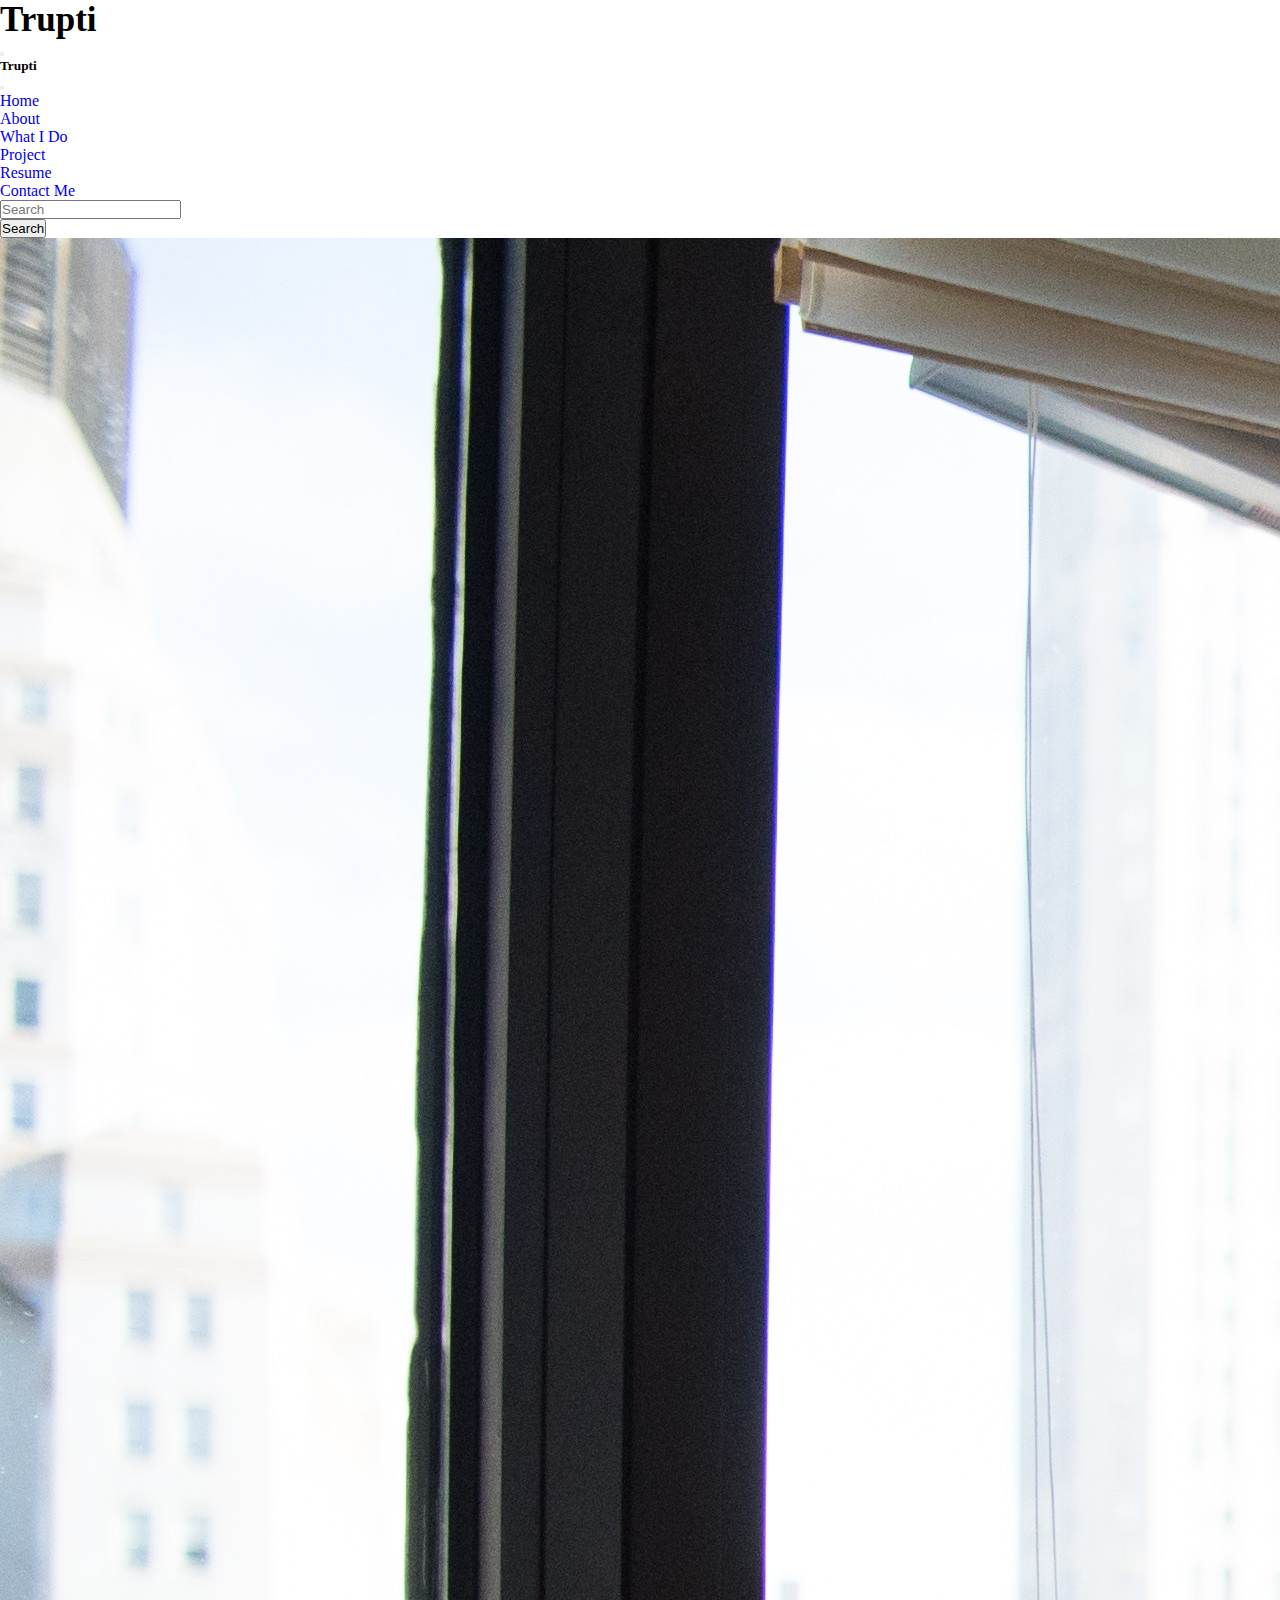
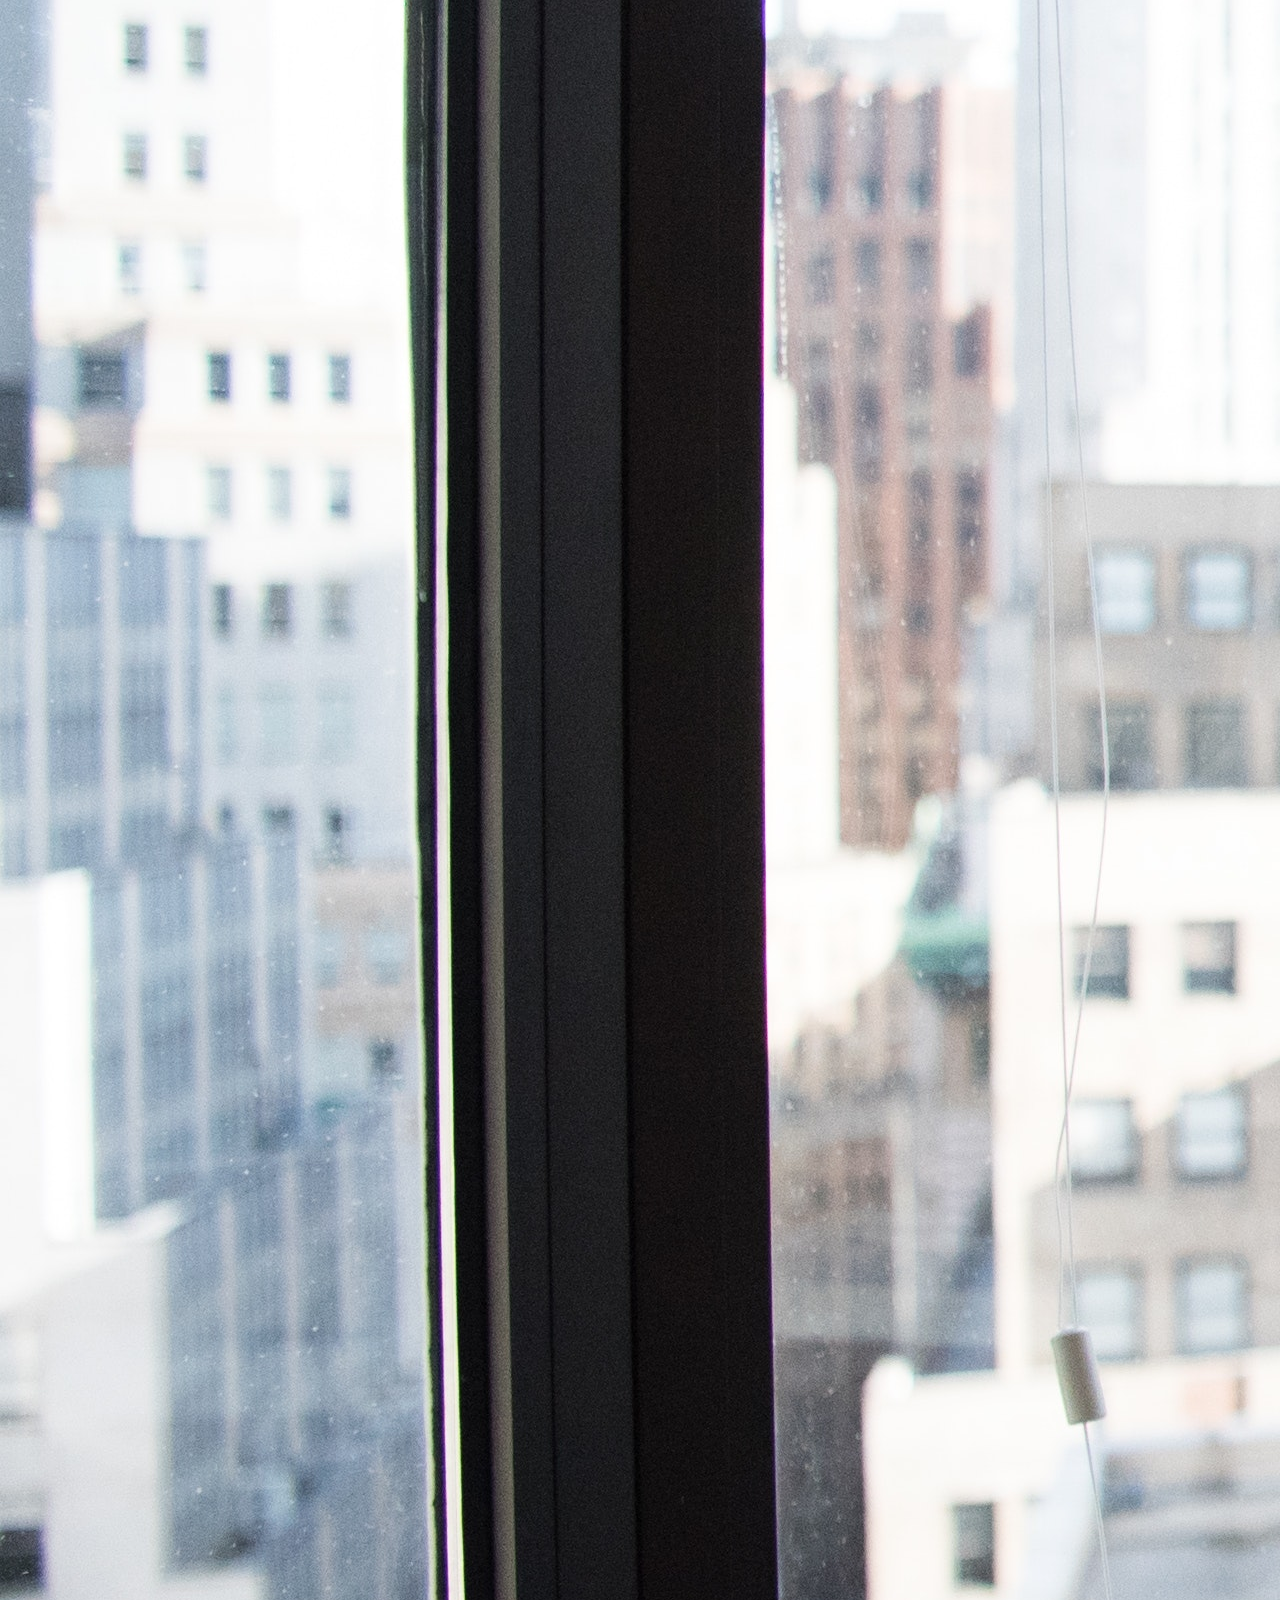
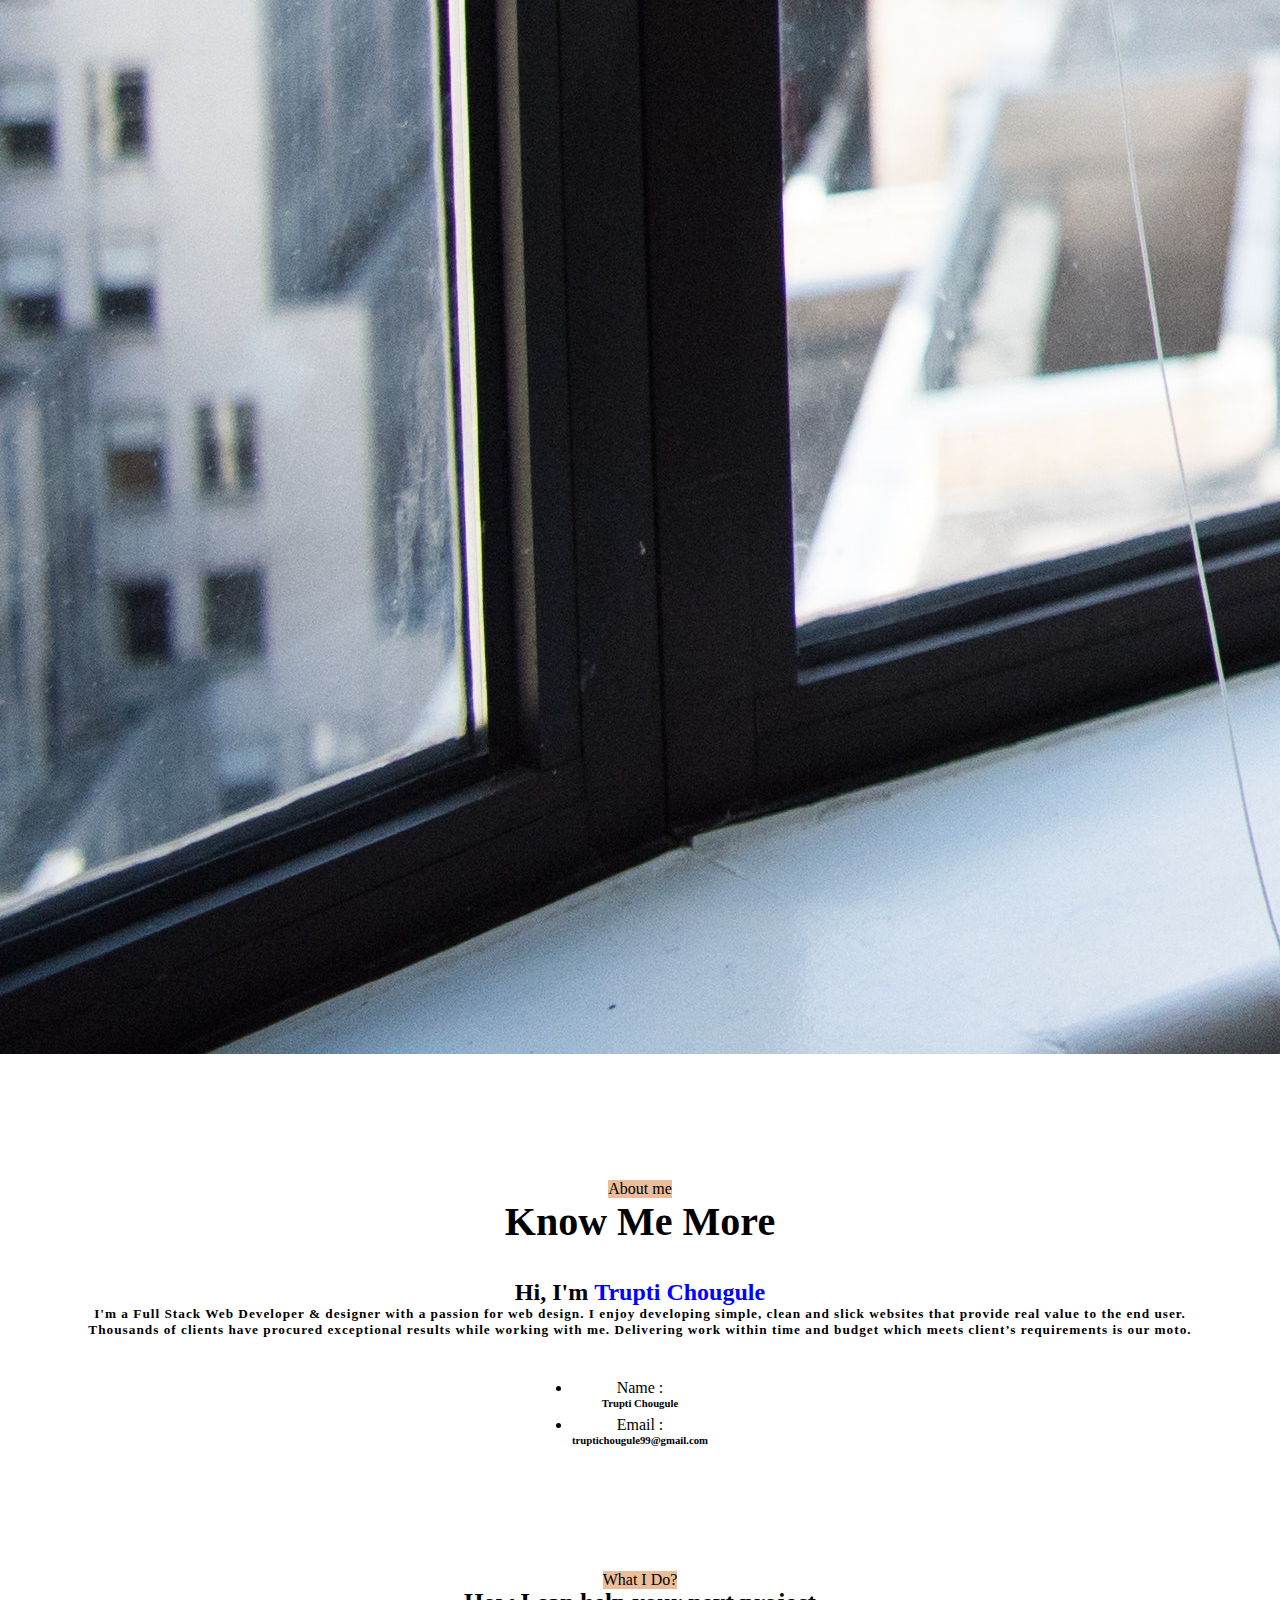
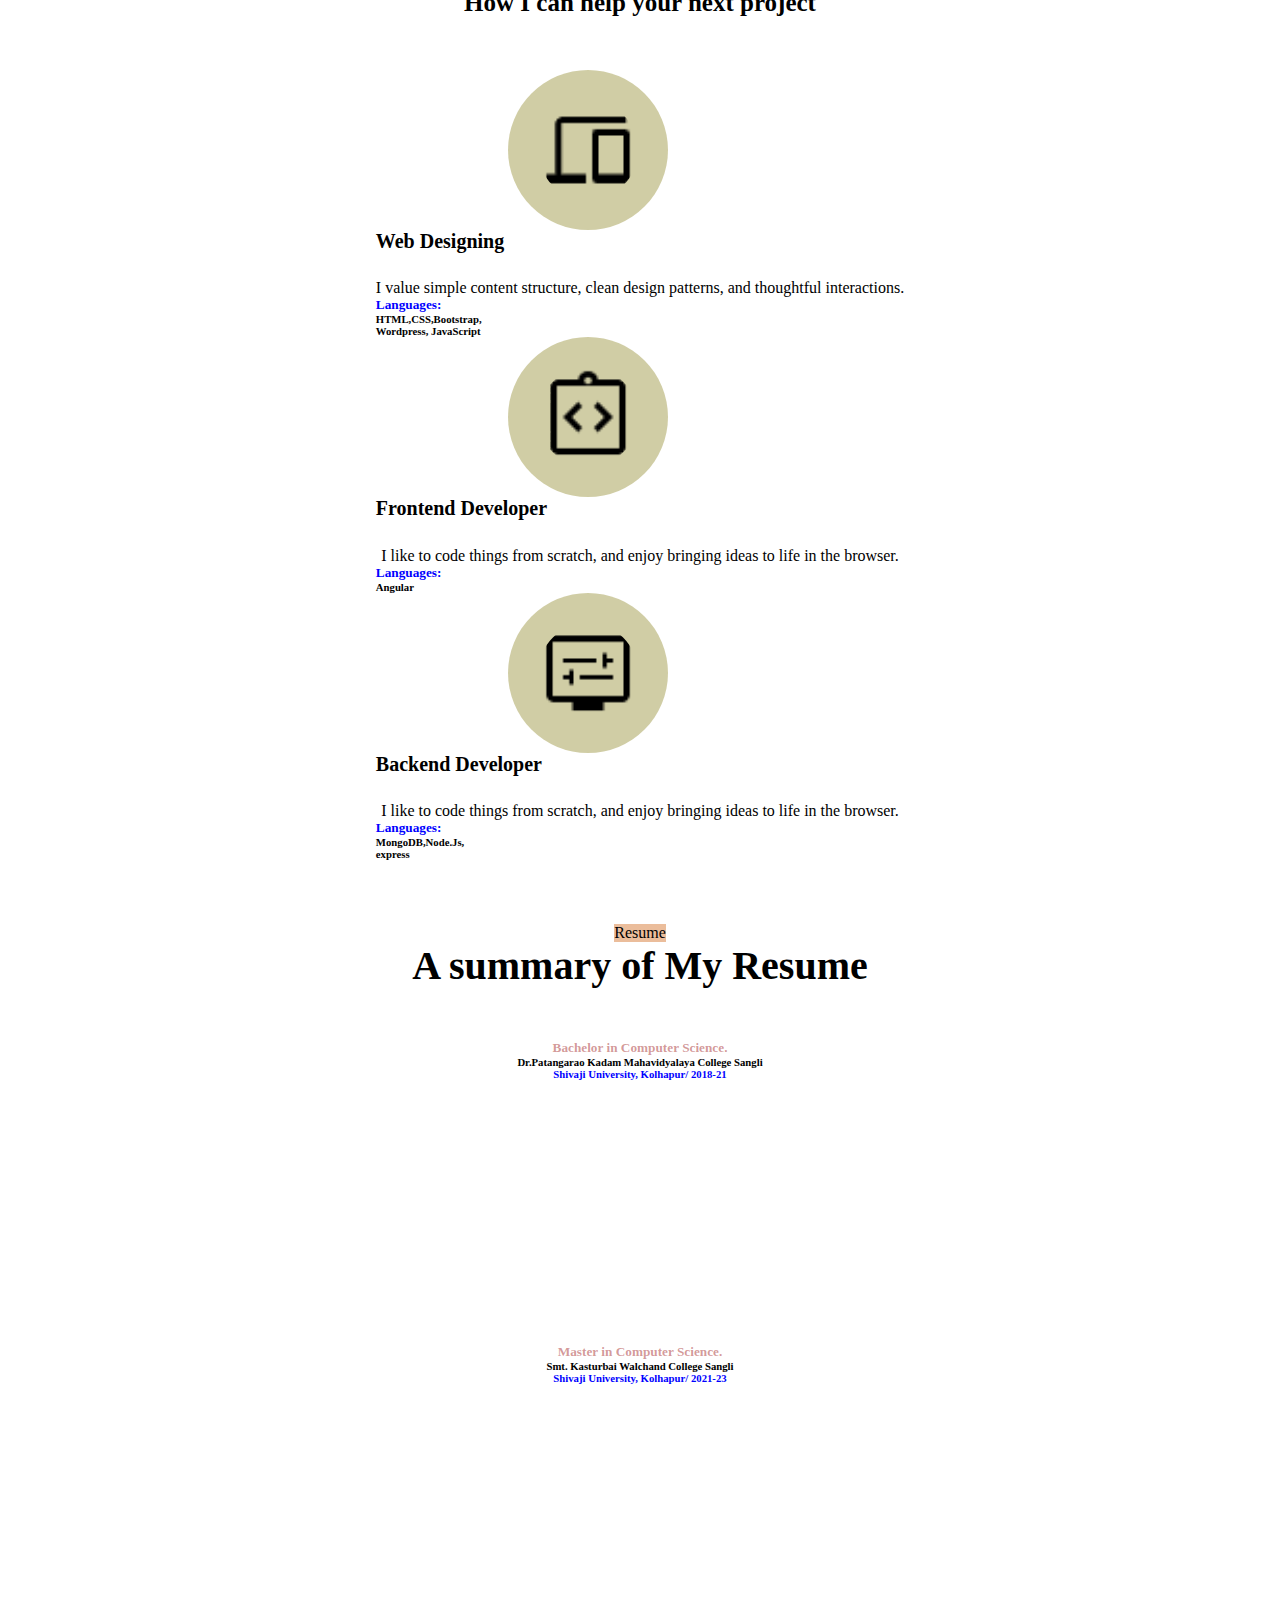
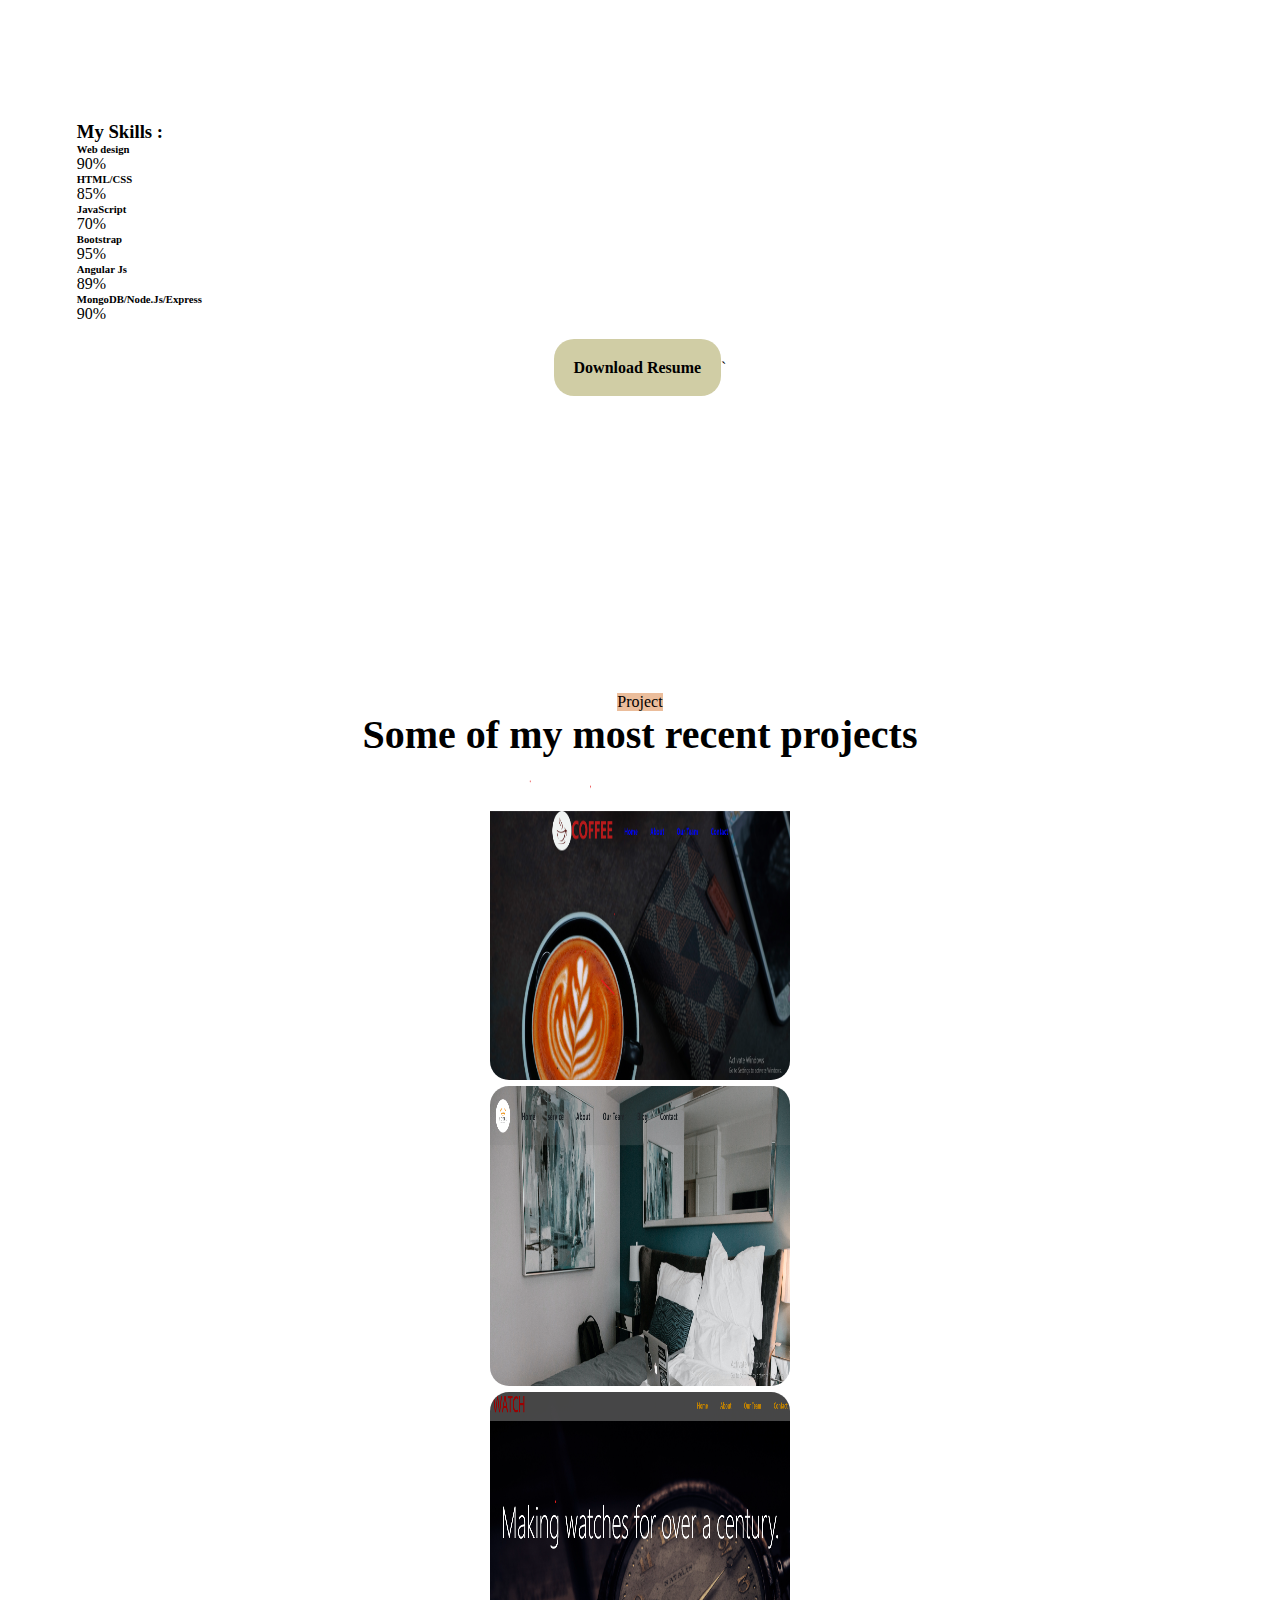
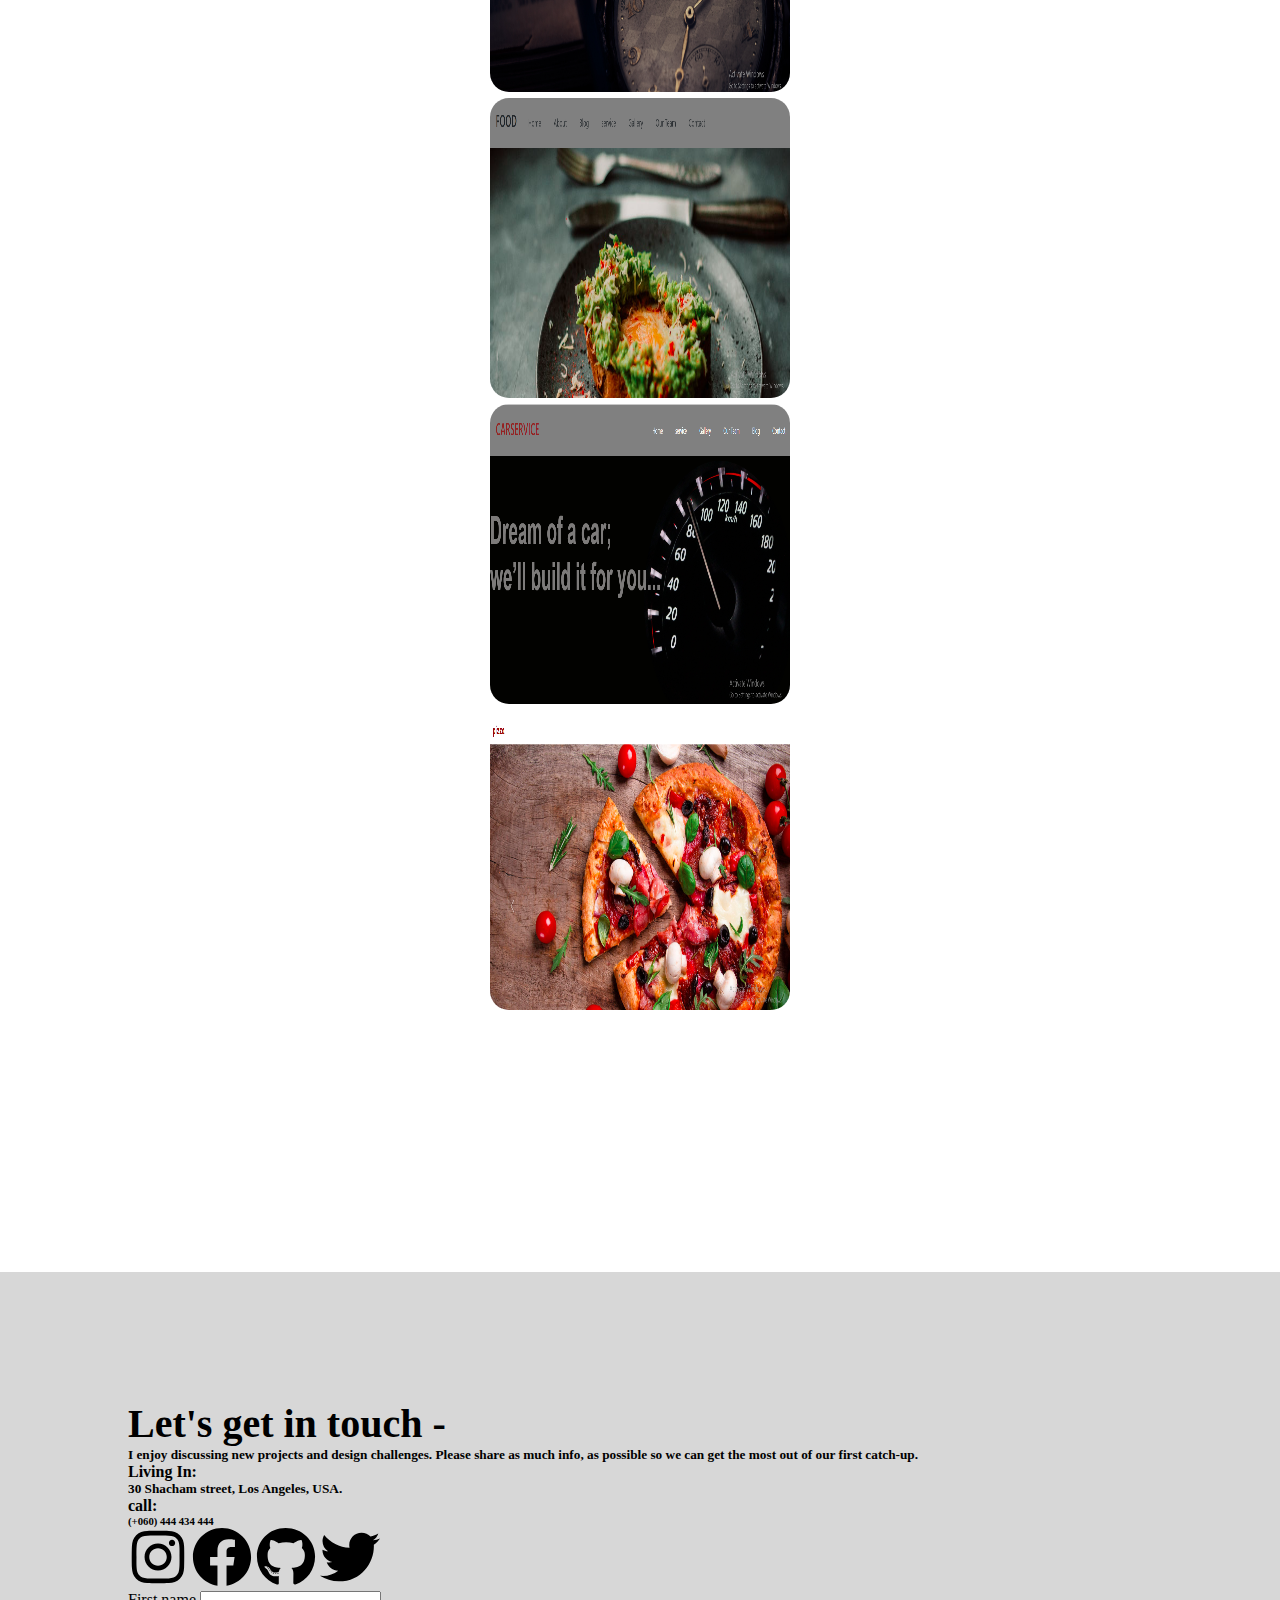
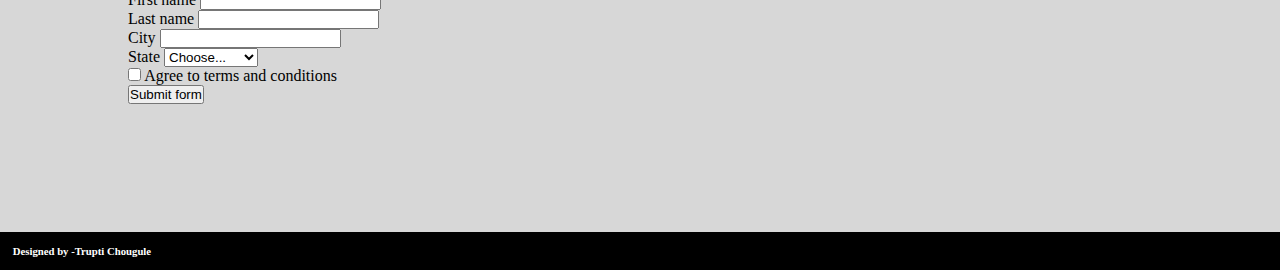
<file: index.html>
<!DOCTYPE html>
<html lang="en">

<head>
    <meta charset="UTF-8">
    <meta http-equiv="X-UA-Compatible" content="IE=edge">
    <meta name="viewport" content="width=device-width, initial-scale=1.0">
    <link href="https://cdn.jsdelivr.net/npm/bootstrap@5.3.0-alpha3/dist/css/bootstrap.min.css" rel="stylesheet"
        integrity="sha384-KK94CHFLLe+nY2dmCWGMq91rCGa5gtU4mk92HdvYe+M/SXH301p5ILy+dN9+nJOZ" crossorigin="anonymous">
    <title>portfolio</title>
    <link rel="stylesheet" href="./style.css">
    <link href="https://fonts.googleapis.com/icon?family=Material+Icons" rel="stylesheet">
</head>

<body>

    <!-- navbar -->
    <div class="sticky-top">
        <nav class="navbar bg-body-tertiary fixed-top">
            <div class="container-fluid">
                <h4 class="navbar-brand" href="#">Trupti</h4>
                <button class="navbar-toggler" type="button" data-bs-toggle="offcanvas"
                    data-bs-target="#offcanvasNavbar" aria-controls="offcanvasNavbar" aria-label="Toggle navigation">
                    <span class="navbar-toggler-icon"></span>
                </button>
                <div class="offcanvas offcanvas-end" tabindex="-1" id="offcanvasNavbar"
                    aria-labelledby="offcanvasNavbarLabel">
                    <div class="offcanvas-header">
                        <h5 class="offcanvas-title" id="offcanvasNavbarLabel">Trupti</h5>
                        <button type="button" class="btn-close" data-bs-dismiss="offcanvas" aria-label="Close"></button>
                    </div>
                    <div class="offcanvas-body">
                        <ul class="navbar-nav justify-content-end flex-grow-1 pe-3">
                            <li class="nav-item">
                                <a class="nav-link active" aria-current="page" href="#">Home</a>
                            </li>

                            <li class="nav-item">
                                <a class="nav-link active" aria-current="page" href="#about">About</a>
                            </li>

                            <li class="nav-item">
                                <a class="nav-link active" aria-current="page" href="#What I Do">What I Do</a>
                            </li>

                            <li class="nav-item">
                                <a class="nav-link active" aria-current="page" href="#project">Project</a>
                            </li>

                            <li class="nav-item">
                                <a class="nav-link active" aria-current="page" href="#resume">Resume</a>
                            </li>

                            <li class="nav-item">
                                <a class="nav-link active" aria-current="page" href="#contact">Contact Me</a>
                            </li>


                        </ul>
                        <form class="d-flex mt-3" role="search">
                            <input class="form-control me-2" type="search" placeholder="Search" aria-label="Search">
                            <button class="btn btn-outline-success" type="submit">Search</button>
                        </form>
                    </div>
                </div>
            </div>
        </nav>

    </div>
    <div class="good">
        <div class="text-bg-dark">
            <img src="./p1.jpg" class="card-img" alt="...">
        </div>
    </div>

    <!-- hero -->
    <!-- <div class="hero">
        <div class="col-md-12">
        </div>
    </div> -->

    <!-- <div class="head">
        <h1>HI, I'M Trupti,DEVELOPER</h1>
    </div> -->

    <!-- About -->
    <center>
        <div class="about" id="about">
            <div class="row">
                <p><mark> About me</mark></p>
                <h1>Know Me More</h1>
                <div class="col-md-8">

                    <div class="about-title">
                        <div class="card-body">
                            <h2 class="card-title">Hi, I'm <font color="blue"> <b>Trupti Chougule</b></font> <br></h2>
                            <h5>I'm a Full Stack Web Developer & designer with a passion for web design. I enjoy
                                developing
                                simple, clean and
                                slick websites that provide real value to the end user. Thousands of clients have
                                procured
                                exceptional results while working with me. Delivering work within time and budget which
                                meets
                                client’s requirements is our moto.</h5>

                        </div>
                    </div>
                </div>

                <!-- info -->
                <div class="col-md-4">
                    <div class="info">
                        <ul>

                            <li class="list-group-item">
                                <p>Name :</p>
                                <h6><b>Trupti Chougule</b></h6>
                            </li>

                            <li class="list-group-item">
                                <p>Email :</p>
                                <h6><b>truptichougule99@gmail.com</b></h6>
                            </li>

                        </ul>
                    </div>
                </div>
            </div>
        </div>
    </center>






    <!-- service -->

    <div class="service" id="What I Do">
        <div class="row">
            <p><mark>What I Do?</mark></p>
            <h1>How I can help your next project</h1>
            <div class="col-md-1"></div>
            <div class="col-md-3 shadow-sm p-3 mb-5 bg-body-tertiary rounded m-3">
                <img src="./i1.png" alt="">
                <h4>Web Designing</h4>
                <p>I value simple content structure, clean design patterns, and thoughtful interactions.</p>
                <h5>
                    <font color="blue">Languages:</font>
                </h5>
                <h6> HTML,CSS,Bootstrap,<br> Wordpress, JavaScript</h6>
            </div>

            <div class="col-md-3 shadow-sm p-3 mb-5 bg-body-tertiary rounded m-3">
                <img src="./i3.png" alt="">
                <h4>Frontend Developer</h4>
                <p>I like to code things from scratch, and enjoy bringing ideas to life in the browser.</p>
                <h5>
                    <font color="blue">Languages:</font>
                </h5>
                <h6>Angular</h6>
            </div>

            <div class="col-md-3 shadow-sm p-3 mb-5 bg-body-tertiary rounded m-3">
                <img src="./i2.png" alt="">
                <h4>Backend Developer</h4>
                <p>I like to code things from scratch, and enjoy bringing ideas to life in the browser.</p>
                <h5>
                    <font color="blue">Languages:</font>
                </h5>
                <h6>MongoDB,Node.Js,<br> express</h6>
            </div>
            <div class="col-md-1"></div>
        </div>
    </div>


    <!-- resume -->
    <center>
        <div class="resume" id="resume">
            <div class="row">
                <p><mark>Resume</mark></p>
                <h1>A summary of My Resume</h1>
                <div class="col-md-2"></div>
                <div class="col-md-4">
                    <div class="card  m-3" style="max-width: 30rem;">
                        <h5 class="card-header"><b>Bachelor in Computer Science.</b></h5>
                        <div class="card-body">
                            <h6 class="card-title">Dr.Patangarao Kadam Mahavidyalaya College Sangli</h6>
                            <h6 class="card-text">
                                <font color="blue">Shivaji University, Kolhapur/ 2018-21</font>
                            </h6>
                        </div>
                    </div>
                </div>

                <div class="col-md-4">
                    <div class="card m-3" style="max-width: 30rem;">
                        <h5 class="card-header"><b>Master in Computer Science.</b></h5>
                        <div class="card-body">
                            <h6 class="card-title">Smt. Kasturbai Walchand College Sangli<h6>
                                    <h6 class="card-text">
                                        <font color="blue">Shivaji University, Kolhapur/ 2021-23</font>
                                    </h6>
                        </div>
                    </div>
                </div>
                <div class="col-md-2"></div>

            </div>
        </div>
    </center>



    <!-- skills -->

    <div class="skills">
        <div class="row">
            <h3>My Skills :</h3>
            <div class="col-md-3 m-3">
                <h6>Web design</h6>
                <div class="progress" role="progressbar" aria-label="Warning example" aria-valuenow="75"
                    aria-valuemin="0" aria-valuemax="100">
                    <div class="progress-bar text-bg-info" style="width: 90%">90%</div>
                </div>
            </div>

            <div class="col-md-3 m-3">
                <h6>HTML/CSS</h6>
                <div class="progress" role="progressbar" aria-label="Warning example" aria-valuenow="75"
                    aria-valuemin="0" aria-valuemax="100">
                    <div class="progress-bar text-bg-info" style="width: 85%">85%</div>
                </div>
            </div>

            <div class="col-md-3 m-3">
                <h6>JavaScript</h6>
                <div class="progress" role="progressbar" aria-label="Warning example" aria-valuenow="75"
                    aria-valuemin="0" aria-valuemax="100">
                    <div class="progress-bar text-bg-info" style="width: 70%">70%</div>
                </div>
            </div>
            <div class="col-md-3 m-3">
                <h6>Bootstrap</h6>
                <div class="progress" role="progressbar" aria-label="Warning example" aria-valuenow="75"
                    aria-valuemin="0" aria-valuemax="100">
                    <div class="progress-bar text-bg-info" style="width: 95%">95%</div>
                </div>
            </div>

            <div class="col-md-3 m-3">
                <h6>Angular Js</h6>
                <div class="progress" role="progressbar" aria-label="Warning example" aria-valuenow="75"
                    aria-valuemin="0" aria-valuemax="100">
                    <div class="progress-bar text-bg-info" style="width: 89%">89%</div>
                </div>
            </div>

            <div class="col-md-3 m-3">
                <h6>MongoDB/Node.Js/Express</h6>
                <div class="progress" role="progressbar" aria-label="Warning example" aria-valuenow="75"
                    aria-valuemin="0" aria-valuemax="100">
                    <div class="progress-bar text-bg-info" style="width: 90%">90%</div>
                </div>
            </div>

            <div class="btn">
                <div className="header__buttons">
                    <a href="./Resume.pdf" className="btn btn-outline" download>Download Resume
                    </a>
                </div>
                `
            </div>

        </div>
    </div>




    <!-- project -->
    <center>
        <div class="project" id="project">
            <div class="row">
                <p><mark> Project</mark></p>
                <h1>Some of my most recent projects</h1>

                <div class="col-md-4">
                    <a href="./project.html" class="card">
                        <img src="./k1.png" class="img-fluid" alt="...">
                        <div class="overlay">
                            <div class="text">Coffee-Shop</div>
                        </div>
                    </a>
                </div>

                <div class="col-md-4">
                    <a href="./project1.html" class="card">
                        <img src="./k2.png" class="img-fluid" alt="...">
                        <div class="overlay">
                            <div class="text">Hotel-Booking</div>
                        </div>
                    </a>
                </div>

                <div class="col-md-4">
                    <a href="./project2.html" class="card">
                        <img src="./k3.png" class="img-fluid" alt="...">
                        <div class="overlay">
                            <div class="text">Watch-shop</div>
                        </div>
                    </a>
                </div>


                <div class="col-md-4 my-3">
                    <a href="./project3.html" class="card">
                        <img src="./k4.png" class="img-fluid" alt="...">
                        <div class="overlay">
                            <div class="text">Restaurant</div>
                        </div>
                    </a>
                </div>

                <div class="col-md-4 my-3">
                    <a href="./project4.html" class="card">
                        <img src="./k5.png" class="img-fluid" alt="...">
                        <div class="overlay">
                            <div class="text">Car-service</div>
                        </div>
                    </a>
                </div>

                <div class="col-md-4 my-3">
                    <a href="./project5.html" class="card">
                        <img src="./k6.png" class="img-fluid" alt="...">
                        <div class="overlay">
                            <div class="text">Pizaa-Shop</div>
                        </div>
                    </a>
                </div>

            </div>
        </div>
    </center>




    <!-- contact me -->
    <div class="contact" id="contact">
        <div class="row">
            <div class="col-md-6">
                <h1>Let's get in touch -</h1>
                <h5>I enjoy discussing new projects and design challenges. Please share as much info, as possible so we
                    can get the most out of our first catch-up.</h5>
                <h4>Living In:</h4>
                <h5>30 Shacham street, Los Angeles, USA.</h5>
                <h4>call:</h4>
                <h6>(+060) 444 434 444</h6>
                <div class="icon">
                    <div class="row">
                        <!-- instagram -->

                        <svg xmlns="http://www.w3.org/2000/svg"
                            viewBox="0 0 448 512"><!--! Font Awesome Pro 6.4.0 by @fontawesome - https://fontawesome.com License - https://fontawesome.com/license (Commercial License) Copyright 2023 Fonticons, Inc. -->
                            <path
                                d="M224.1 141c-63.6 0-114.9 51.3-114.9 114.9s51.3 114.9 114.9 114.9S339 319.5 339 255.9 287.7 141 224.1 141zm0 189.6c-41.1 0-74.7-33.5-74.7-74.7s33.5-74.7 74.7-74.7 74.7 33.5 74.7 74.7-33.6 74.7-74.7 74.7zm146.4-194.3c0 14.9-12 26.8-26.8 26.8-14.9 0-26.8-12-26.8-26.8s12-26.8 26.8-26.8 26.8 12 26.8 26.8zm76.1 27.2c-1.7-35.9-9.9-67.7-36.2-93.9-26.2-26.2-58-34.4-93.9-36.2-37-2.1-147.9-2.1-184.9 0-35.8 1.7-67.6 9.9-93.9 36.1s-34.4 58-36.2 93.9c-2.1 37-2.1 147.9 0 184.9 1.7 35.9 9.9 67.7 36.2 93.9s58 34.4 93.9 36.2c37 2.1 147.9 2.1 184.9 0 35.9-1.7 67.7-9.9 93.9-36.2 26.2-26.2 34.4-58 36.2-93.9 2.1-37 2.1-147.8 0-184.8zM398.8 388c-7.8 19.6-22.9 34.7-42.6 42.6-29.5 11.7-99.5 9-132.1 9s-102.7 2.6-132.1-9c-19.6-7.8-34.7-22.9-42.6-42.6-11.7-29.5-9-99.5-9-132.1s-2.6-102.7 9-132.1c7.8-19.6 22.9-34.7 42.6-42.6 29.5-11.7 99.5-9 132.1-9s102.7-2.6 132.1 9c19.6 7.8 34.7 22.9 42.6 42.6 11.7 29.5 9 99.5 9 132.1s2.7 102.7-9 132.1z" />
                        </svg>
                        <!-- facebook -->

                        <svg xmlns="http://www.w3.org/2000/svg"
                            viewBox="0 0 512 512"><!--! Font Awesome Pro 6.4.0 by @fontawesome - https://fontawesome.com License - https://fontawesome.com/license (Commercial License) Copyright 2023 Fonticons, Inc. -->
                            <path
                                d="M504 256C504 119 393 8 256 8S8 119 8 256c0 123.78 90.69 226.38 209.25 245V327.69h-63V256h63v-54.64c0-62.15 37-96.48 93.67-96.48 27.14 0 55.52 4.84 55.52 4.84v61h-31.28c-30.8 0-40.41 19.12-40.41 38.73V256h68.78l-11 71.69h-57.78V501C413.31 482.38 504 379.78 504 256z" />
                        </svg>

                        <!-- github -->

                        <svg xmlns="http://www.w3.org/2000/svg"
                            viewBox="0 0 496 512"><!--! Font Awesome Pro 6.4.0 by @fontawesome - https://fontawesome.com License - https://fontawesome.com/license (Commercial License) Copyright 2023 Fonticons, Inc. -->
                            <path
                                d="M165.9 397.4c0 2-2.3 3.6-5.2 3.6-3.3.3-5.6-1.3-5.6-3.6 0-2 2.3-3.6 5.2-3.6 3-.3 5.6 1.3 5.6 3.6zm-31.1-4.5c-.7 2 1.3 4.3 4.3 4.9 2.6 1 5.6 0 6.2-2s-1.3-4.3-4.3-5.2c-2.6-.7-5.5.3-6.2 2.3zm44.2-1.7c-2.9.7-4.9 2.6-4.6 4.9.3 2 2.9 3.3 5.9 2.6 2.9-.7 4.9-2.6 4.6-4.6-.3-1.9-3-3.2-5.9-2.9zM244.8 8C106.1 8 0 113.3 0 252c0 110.9 69.8 205.8 169.5 239.2 12.8 2.3 17.3-5.6 17.3-12.1 0-6.2-.3-40.4-.3-61.4 0 0-70 15-84.7-29.8 0 0-11.4-29.1-27.8-36.6 0 0-22.9-15.7 1.6-15.4 0 0 24.9 2 38.6 25.8 21.9 38.6 58.6 27.5 72.9 20.9 2.3-16 8.8-27.1 16-33.7-55.9-6.2-112.3-14.3-112.3-110.5 0-27.5 7.6-41.3 23.6-58.9-2.6-6.5-11.1-33.3 2.6-67.9 20.9-6.5 69 27 69 27 20-5.6 41.5-8.5 62.8-8.5s42.8 2.9 62.8 8.5c0 0 48.1-33.6 69-27 13.7 34.7 5.2 61.4 2.6 67.9 16 17.7 25.8 31.5 25.8 58.9 0 96.5-58.9 104.2-114.8 110.5 9.2 7.9 17 22.9 17 46.4 0 33.7-.3 75.4-.3 83.6 0 6.5 4.6 14.4 17.3 12.1C428.2 457.8 496 362.9 496 252 496 113.3 383.5 8 244.8 8zM97.2 352.9c-1.3 1-1 3.3.7 5.2 1.6 1.6 3.9 2.3 5.2 1 1.3-1 1-3.3-.7-5.2-1.6-1.6-3.9-2.3-5.2-1zm-10.8-8.1c-.7 1.3.3 2.9 2.3 3.9 1.6 1 3.6.7 4.3-.7.7-1.3-.3-2.9-2.3-3.9-2-.6-3.6-.3-4.3.7zm32.4 35.6c-1.6 1.3-1 4.3 1.3 6.2 2.3 2.3 5.2 2.6 6.5 1 1.3-1.3.7-4.3-1.3-6.2-2.2-2.3-5.2-2.6-6.5-1zm-11.4-14.7c-1.6 1-1.6 3.6 0 5.9 1.6 2.3 4.3 3.3 5.6 2.3 1.6-1.3 1.6-3.9 0-6.2-1.4-2.3-4-3.3-5.6-2z" />
                        </svg>

                        <!-- twitter -->
                        <svg xmlns="http://www.w3.org/2000/svg"
                            viewBox="0 0 512 512"><!--! Font Awesome Pro 6.4.0 by @fontawesome - https://fontawesome.com License - https://fontawesome.com/license (Commercial License) Copyright 2023 Fonticons, Inc. -->
                            <path
                                d="M459.37 151.716c.325 4.548.325 9.097.325 13.645 0 138.72-105.583 298.558-298.558 298.558-59.452 0-114.68-17.219-161.137-47.106 8.447.974 16.568 1.299 25.34 1.299 49.055 0 94.213-16.568 130.274-44.832-46.132-.975-84.792-31.188-98.112-72.772 6.498.974 12.995 1.624 19.818 1.624 9.421 0 18.843-1.3 27.614-3.573-48.081-9.747-84.143-51.98-84.143-102.985v-1.299c13.969 7.797 30.214 12.67 47.431 13.319-28.264-18.843-46.781-51.005-46.781-87.391 0-19.492 5.197-37.36 14.294-52.954 51.655 63.675 129.3 105.258 216.365 109.807-1.624-7.797-2.599-15.918-2.599-24.04 0-57.828 46.782-104.934 104.934-104.934 30.213 0 57.502 12.67 76.67 33.137 23.715-4.548 46.456-13.32 66.599-25.34-7.798 24.366-24.366 44.833-46.132 57.827 21.117-2.273 41.584-8.122 60.426-16.243-14.292 20.791-32.161 39.308-52.628 54.253z" />
                        </svg>
                    </div>
                </div>
            </div>
            <div class="col-md-6">

                <div class="main">

                    <form class="row g-3">
                        <div class="col-md-4">
                            <label for="validationDefault01" class="form-label">First name</label>
                            <input type="text" class="form-control" id="validationDefault01" value="" required>
                        </div>
                        <div class="col-md-4">
                            <label for="validationDefault02" class="form-label">Last name</label>
                            <input type="text" class="form-control" id="validationDefault02" value="" required>
                        </div>

                        <div class="col-md-6">
                            <label for="validationDefault03" class="form-label">City</label>
                            <input type="text" class="form-control" id="validationDefault03" required>
                        </div>
                        <div class="col-md-3">
                            <label for="validationDefault04" class="form-label">State</label>
                            <select class="form-select" id="validationDefault04" required>
                                <option selected disabled value="">Choose...</option>
                                <option>Maharashra</option>
                                <option>Gujrat</option>
                                <option>Kerla</option>
                            </select>
                        </div>

                        <div class="col-12">
                            <div class="form-check">
                                <input class="form-check-input" type="checkbox" value="" id="invalidCheck2" required>
                                <label class="form-check-label" for="invalidCheck2">
                                    Agree to terms and conditions
                                </label>
                            </div>
                        </div>
                        <div class="col-12">
                            <button class="btn btn-primary" type="submit">Submit form</button>
                        </div>
                    </form>
                </div>
            </div>
        </div>
    </div>

    <!-- footer -->
    <div class="foot">
        <footer>
            <h6>Designed by -Trupti Chougule</h4>
                </font>
        </footer>
    </div>












    <script src="https://cdn.jsdelivr.net/npm/bootstrap@5.3.0-alpha3/dist/js/bootstrap.bundle.min.js"
        integrity="sha384-ENjdO4Dr2bkBIFxQpeoTz1HIcje39Wm4jDKdf19U8gI4ddQ3GYNS7NTKfAdVQSZe"
        crossorigin="anonymous"></script>
</body>

</html>
</file>
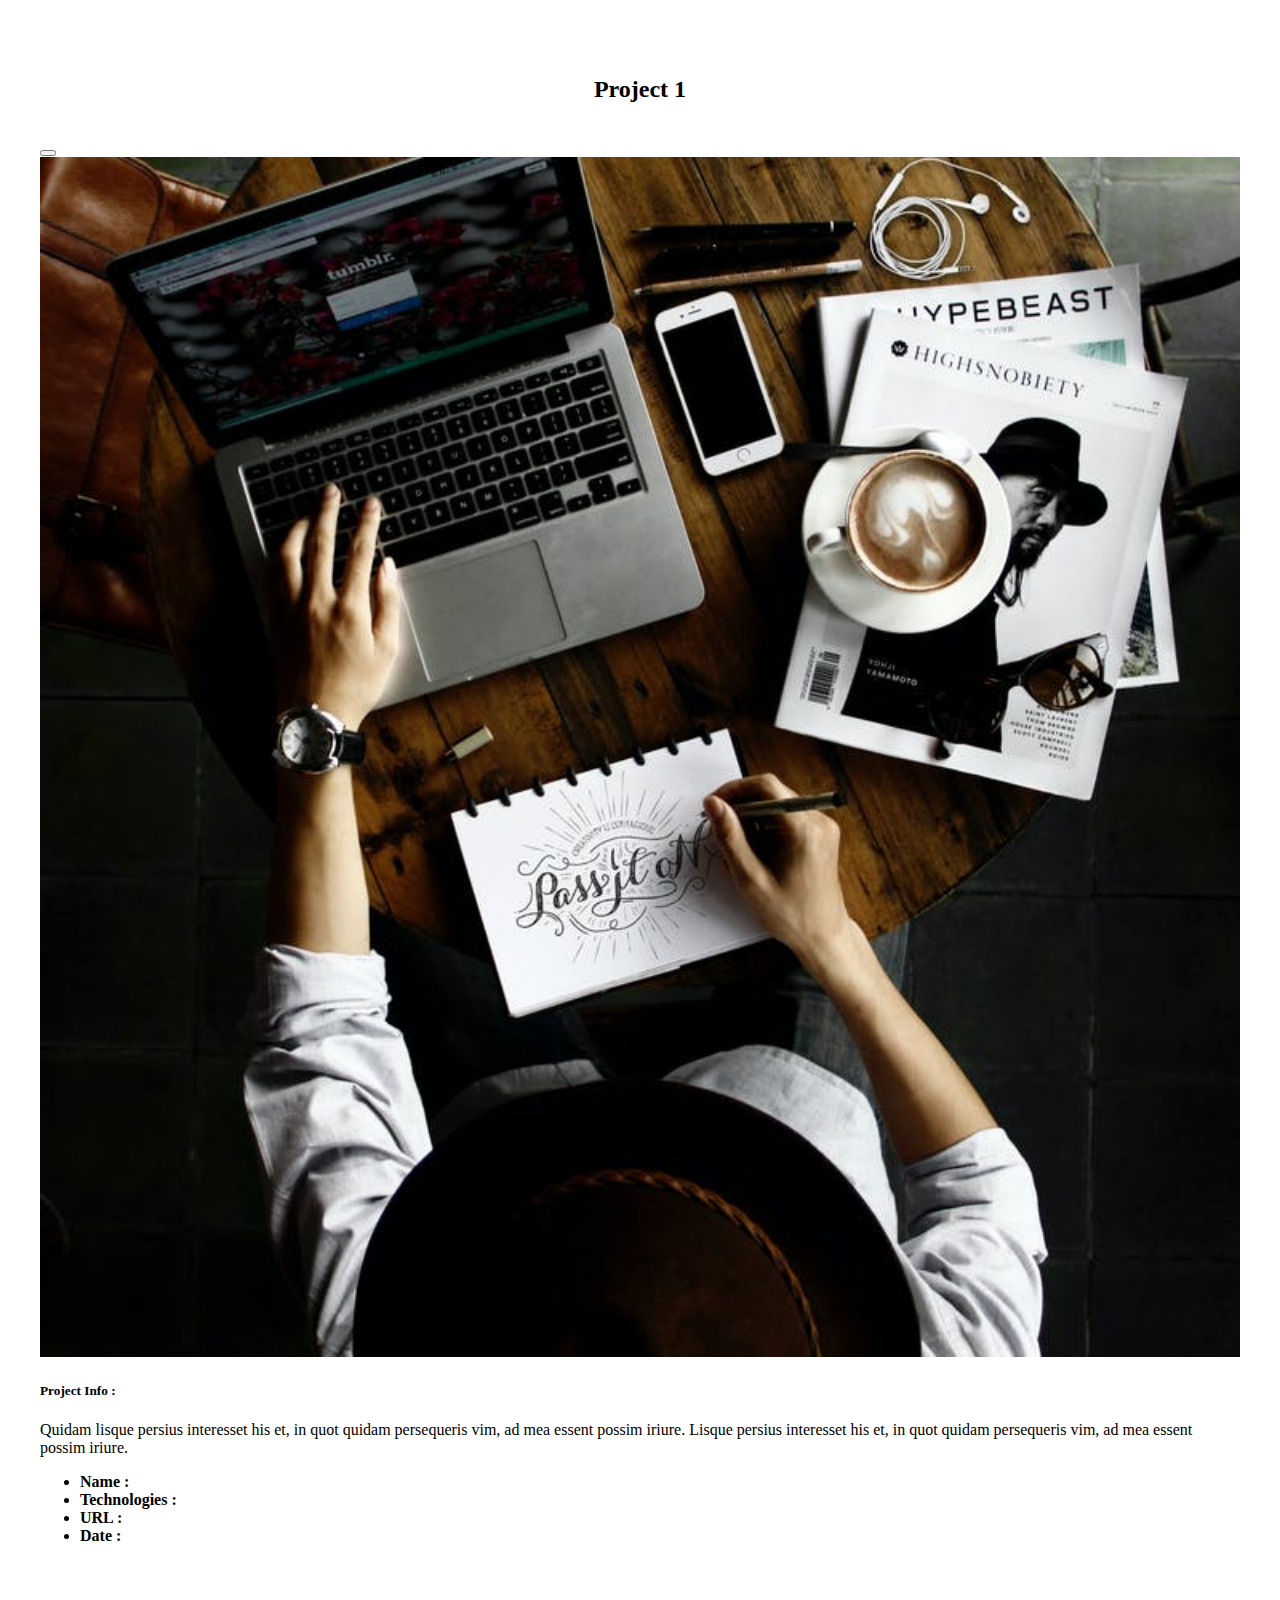
<file: project.html>
<!DOCTYPE html>
<html lang="en">

<head>
    <meta charset="UTF-8">
    <meta http-equiv="X-UA-Compatible" content="IE=edge">
    <meta name="viewport" content="width=device-width, initial-scale=1.0">
    <link rel="stylesheet" href="./project.css">
    <link href="https://cdn.jsdelivr.net/npm/bootstrap@5.0.2/dist/css/bootstrap.min.css" rel="stylesheet"
        integrity="sha384-EVSTQN3/azprG1Anm3QDgpJLIm9Nao0Yz1ztcQTwFspd3yD65VohhpuuCOmLASjC" crossorigin="anonymous">
    <title>Document</title>
</head>

<body>
    <div class="project">
        <div class="container">
            <div class="row">

                <h2>Project 1</h2>
                <div class="col-md-1">
                    <a class="" href="./index.html">
                        <div>

                            <button id="Close" type="button" class="btn-close" aria-label="Close"></button>

                        </div>
                    </a>
                </div>
                <div class="col-md-6">
                    <img src="./a1.jpeg" alt="">
                </div>
                <div class="col-md-5">
                    <h5><b>Project Info :</b></h5>
                    <p>Quidam lisque persius interesset his et, in quot quidam persequeris vim, ad mea essent possim
                        iriure. Lisque persius interesset his et, in quot quidam persequeris vim, ad mea essent
                        possim iriure.</p>
                    <ul class="list-group list-group-flush">
                        <li class="list-group-item"><b>Name :</b></li>
                        <li class="list-group-item"><b>Technologies :</b></li>
                        <li class="list-group-item"><b>URL :</b></li>
                        <li class="list-group-item"><b>Date :</b></li>

                    </ul>

                </div>

            </div>
        </div>

        <script src="https://cdn.jsdelivr.net/npm/bootstrap@5.0.2/dist/js/bootstrap.bundle.min.js"
            integrity="sha384-MrcW6ZMFYlzcLA8Nl+NtUVF0sA7MsXsP1UyJoMp4YLEuNSfAP+JcXn/tWtIaxVXM"
            crossorigin="anonymous"></script>
</body>

</html>
</file>
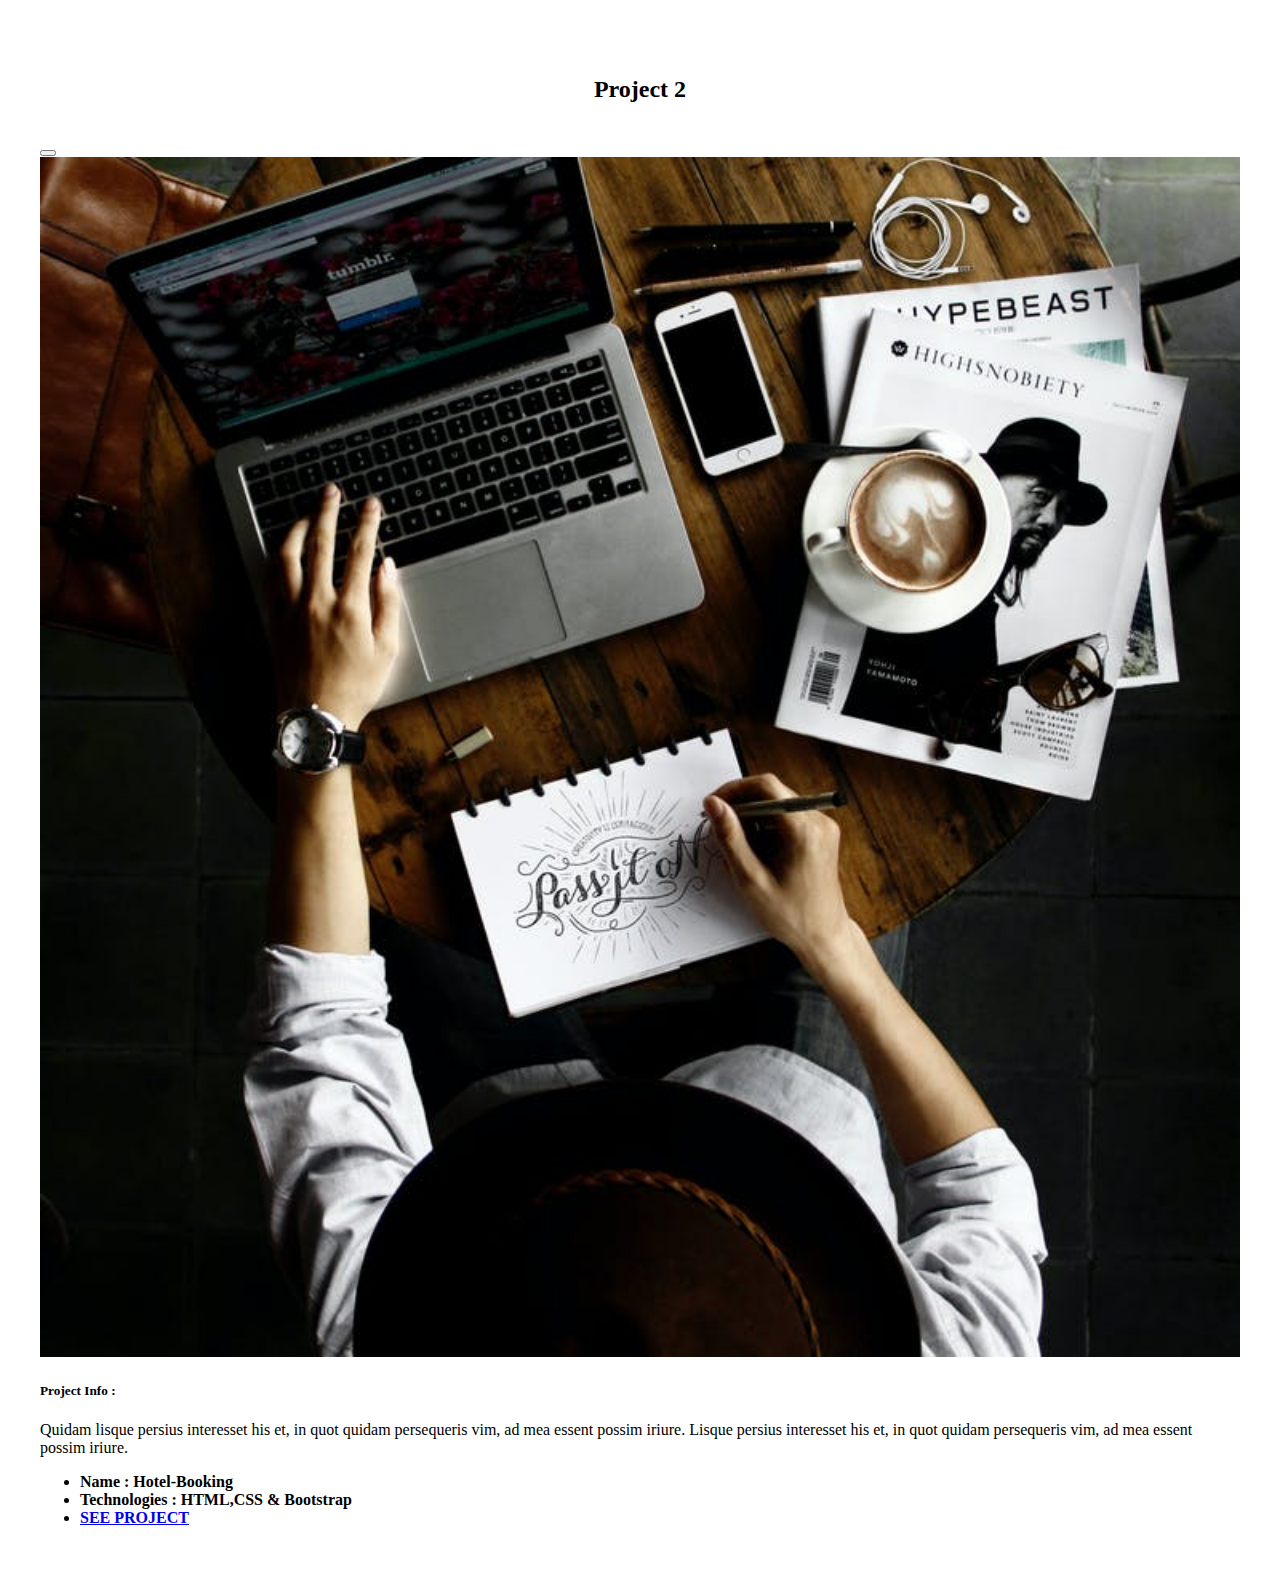
<file: project1.html>
<!DOCTYPE html>
<html lang="en">

<head>
    <meta charset="UTF-8">
    <meta http-equiv="X-UA-Compatible" content="IE=edge">
    <meta name="viewport" content="width=device-width, initial-scale=1.0">
    <link rel="stylesheet" href="./project.css">
    <link href="https://cdn.jsdelivr.net/npm/bootstrap@5.0.2/dist/css/bootstrap.min.css" rel="stylesheet"
        integrity="sha384-EVSTQN3/azprG1Anm3QDgpJLIm9Nao0Yz1ztcQTwFspd3yD65VohhpuuCOmLASjC" crossorigin="anonymous">
    <title>Document</title>
</head>

<body>
    <div class="project">
        <div class="container">
            <div class="row">

                <h2>Project 2</h2>
                <div class="col-md-1">
                    <a class="" href="./index.html">
                        <div>

                            <button id="Close" type="button" class="btn-close" aria-label="Close"></button>

                        </div>
                    </a>
                </div>
                <div class="col-md-6">
                    <img src="./a1.jpeg" alt="">
                </div>
                <div class="col-md-5">
                    <h5><b>Project Info :</b></h5>
                    <p>Quidam lisque persius interesset his et, in quot quidam persequeris vim, ad mea essent possim
                        iriure. Lisque persius interesset his et, in quot quidam persequeris vim, ad mea essent
                        possim iriure.</p>
                    <ul class="list-group list-group-flush">
                        <li class="list-group-item"><b>Name : Hotel-Booking</b></li>
                        <li class="list-group-item"><b>Technologies : HTML,CSS & Bootstrap</b></li>
                   
                        <li class="list-group-item"><a href="https://trupti000.github.io/Hotel/
                            " class="btn btn-primary"><b>SEE PROJECT</b></a></li>
                       

                    </ul>

                </div>

            </div>
        </div>

        <script src="https://cdn.jsdelivr.net/npm/bootstrap@5.0.2/dist/js/bootstrap.bundle.min.js"
            integrity="sha384-MrcW6ZMFYlzcLA8Nl+NtUVF0sA7MsXsP1UyJoMp4YLEuNSfAP+JcXn/tWtIaxVXM"
            crossorigin="anonymous"></script>
</body>

</html>
</file>
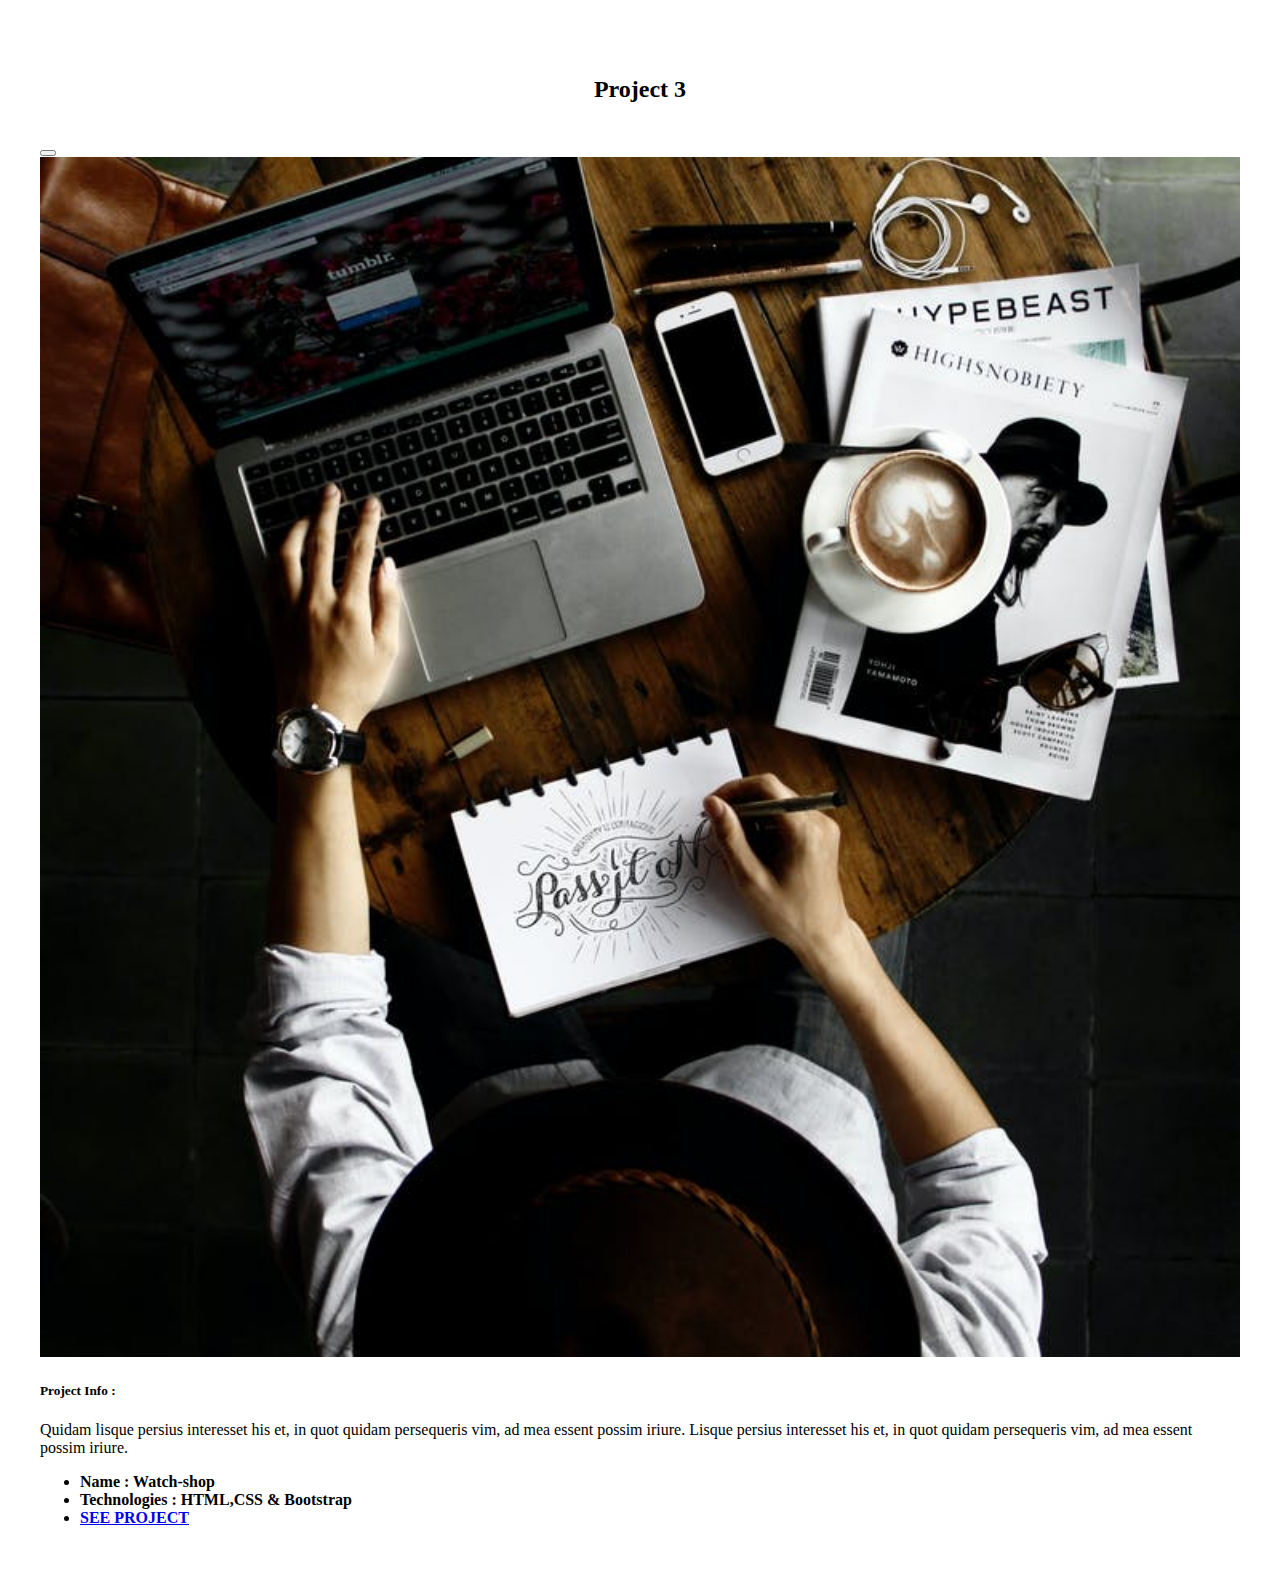
<file: project2.html>
<!DOCTYPE html>
<html lang="en">

<head>
    <meta charset="UTF-8">
    <meta http-equiv="X-UA-Compatible" content="IE=edge">
    <meta name="viewport" content="width=device-width, initial-scale=1.0">
    <link rel="stylesheet" href="./project.css">
    <link href="https://cdn.jsdelivr.net/npm/bootstrap@5.0.2/dist/css/bootstrap.min.css" rel="stylesheet"
        integrity="sha384-EVSTQN3/azprG1Anm3QDgpJLIm9Nao0Yz1ztcQTwFspd3yD65VohhpuuCOmLASjC" crossorigin="anonymous">
    <title>Document</title>
</head>

<body>
    <div class="project">
        <div class="container">
            <div class="row">

                <h2>Project 3</h2>
                <div class="col-md-1">
                    <a class="" href="./index.html">
                        <div>

                            <button id="Close" type="button" class="btn-close" aria-label="Close"></button>

                        </div>
                    </a>
                </div>
                <div class="col-md-6">
                    <img src="./a1.jpeg" alt="">
                </div>
                <div class="col-md-5">
                    <h5><b>Project Info :</b></h5>
                    <p>Quidam lisque persius interesset his et, in quot quidam persequeris vim, ad mea essent possim
                        iriure. Lisque persius interesset his et, in quot quidam persequeris vim, ad mea essent
                        possim iriure.</p>
                    <ul class="list-group list-group-flush">
                        <li class="list-group-item"><b>Name : Watch-shop</b></li>
                        <li class="list-group-item"><b>Technologies : HTML,CSS & Bootstrap</b></li>
                        <li class="list-group-item"><a href="https://trupti000.github.io/Watch/" class="btn btn-primary"><b>SEE PROJECT</b></a></li>
                       

                    </ul>

                </div>

            </div>
        </div>

        <script src="https://cdn.jsdelivr.net/npm/bootstrap@5.0.2/dist/js/bootstrap.bundle.min.js"
            integrity="sha384-MrcW6ZMFYlzcLA8Nl+NtUVF0sA7MsXsP1UyJoMp4YLEuNSfAP+JcXn/tWtIaxVXM"
            crossorigin="anonymous"></script>
</body>

</html>
</file>
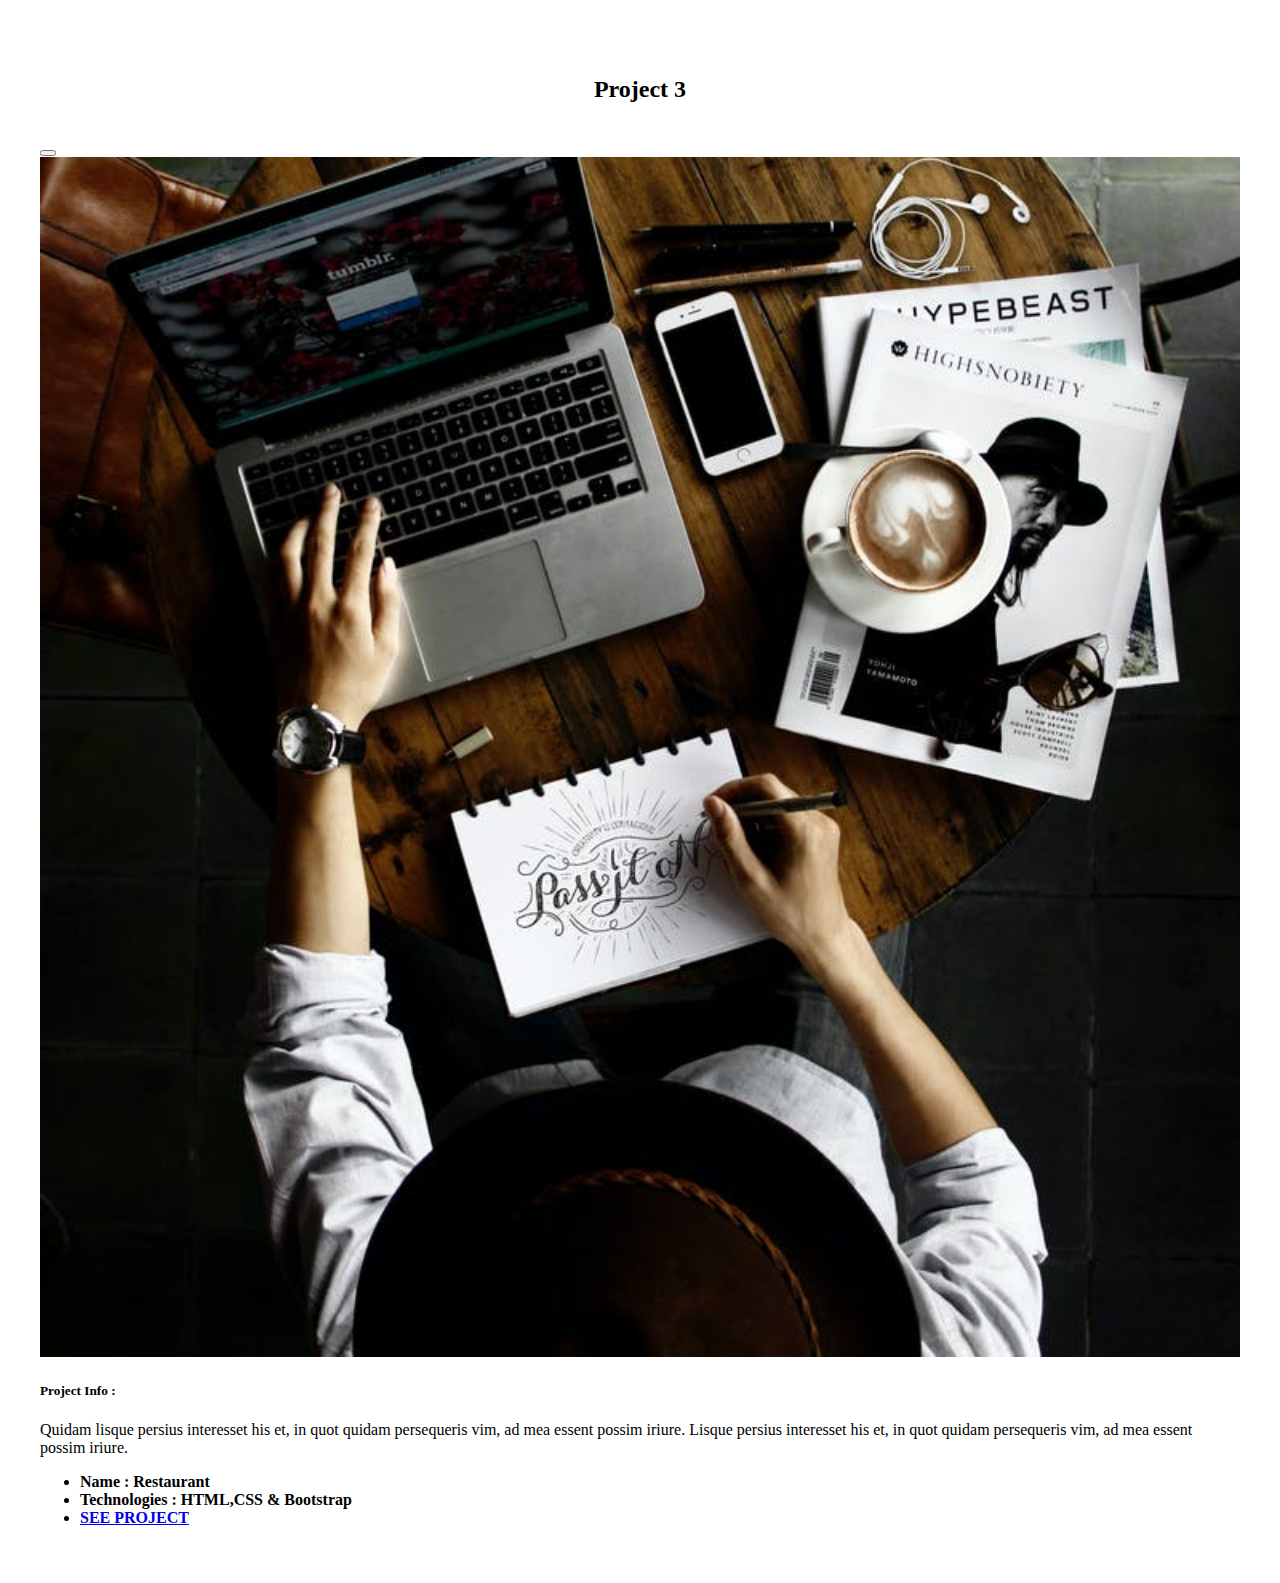
<file: project3.html>
<!DOCTYPE html>
<html lang="en">

<head>
    <meta charset="UTF-8">
    <meta http-equiv="X-UA-Compatible" content="IE=edge">
    <meta name="viewport" content="width=device-width, initial-scale=1.0">
    <link rel="stylesheet" href="./project.css">
    <link href="https://cdn.jsdelivr.net/npm/bootstrap@5.0.2/dist/css/bootstrap.min.css" rel="stylesheet"
        integrity="sha384-EVSTQN3/azprG1Anm3QDgpJLIm9Nao0Yz1ztcQTwFspd3yD65VohhpuuCOmLASjC" crossorigin="anonymous">
    <title>Document</title>
</head>

<body>
    <div class="project">
        <div class="container">
            <div class="row">

                <h2>Project 3</h2>
                <div class="col-md-1">
                    <a class="" href="./index.html">
                        <div>

                            <button id="Close" type="button" class="btn-close" aria-label="Close"></button>

                        </div>
                    </a>
                </div>
                <div class="col-md-6">
                    <img src="./a1.jpeg" alt="">
                </div>
                <div class="col-md-5">
                    <h5><b>Project Info :</b></h5>
                    <p>Quidam lisque persius interesset his et, in quot quidam persequeris vim, ad mea essent possim
                        iriure. Lisque persius interesset his et, in quot quidam persequeris vim, ad mea essent
                        possim iriure.</p>
                    <ul class="list-group list-group-flush">
                        <li class="list-group-item"><b>Name : Restaurant </b></li>
                        <li class="list-group-item"><b>Technologies : HTML,CSS & Bootstrap</b></li>
                        <li class="list-group-item"><a href="https://trupti000.github.io/restaurant/
                            " class="btn btn-primary"><b>SEE PROJECT</b></a></li>
                       

                    </ul>

                </div>

            </div>
        </div>

        <script src="https://cdn.jsdelivr.net/npm/bootstrap@5.0.2/dist/js/bootstrap.bundle.min.js"
            integrity="sha384-MrcW6ZMFYlzcLA8Nl+NtUVF0sA7MsXsP1UyJoMp4YLEuNSfAP+JcXn/tWtIaxVXM"
            crossorigin="anonymous"></script>
</body>

</html>
</file>
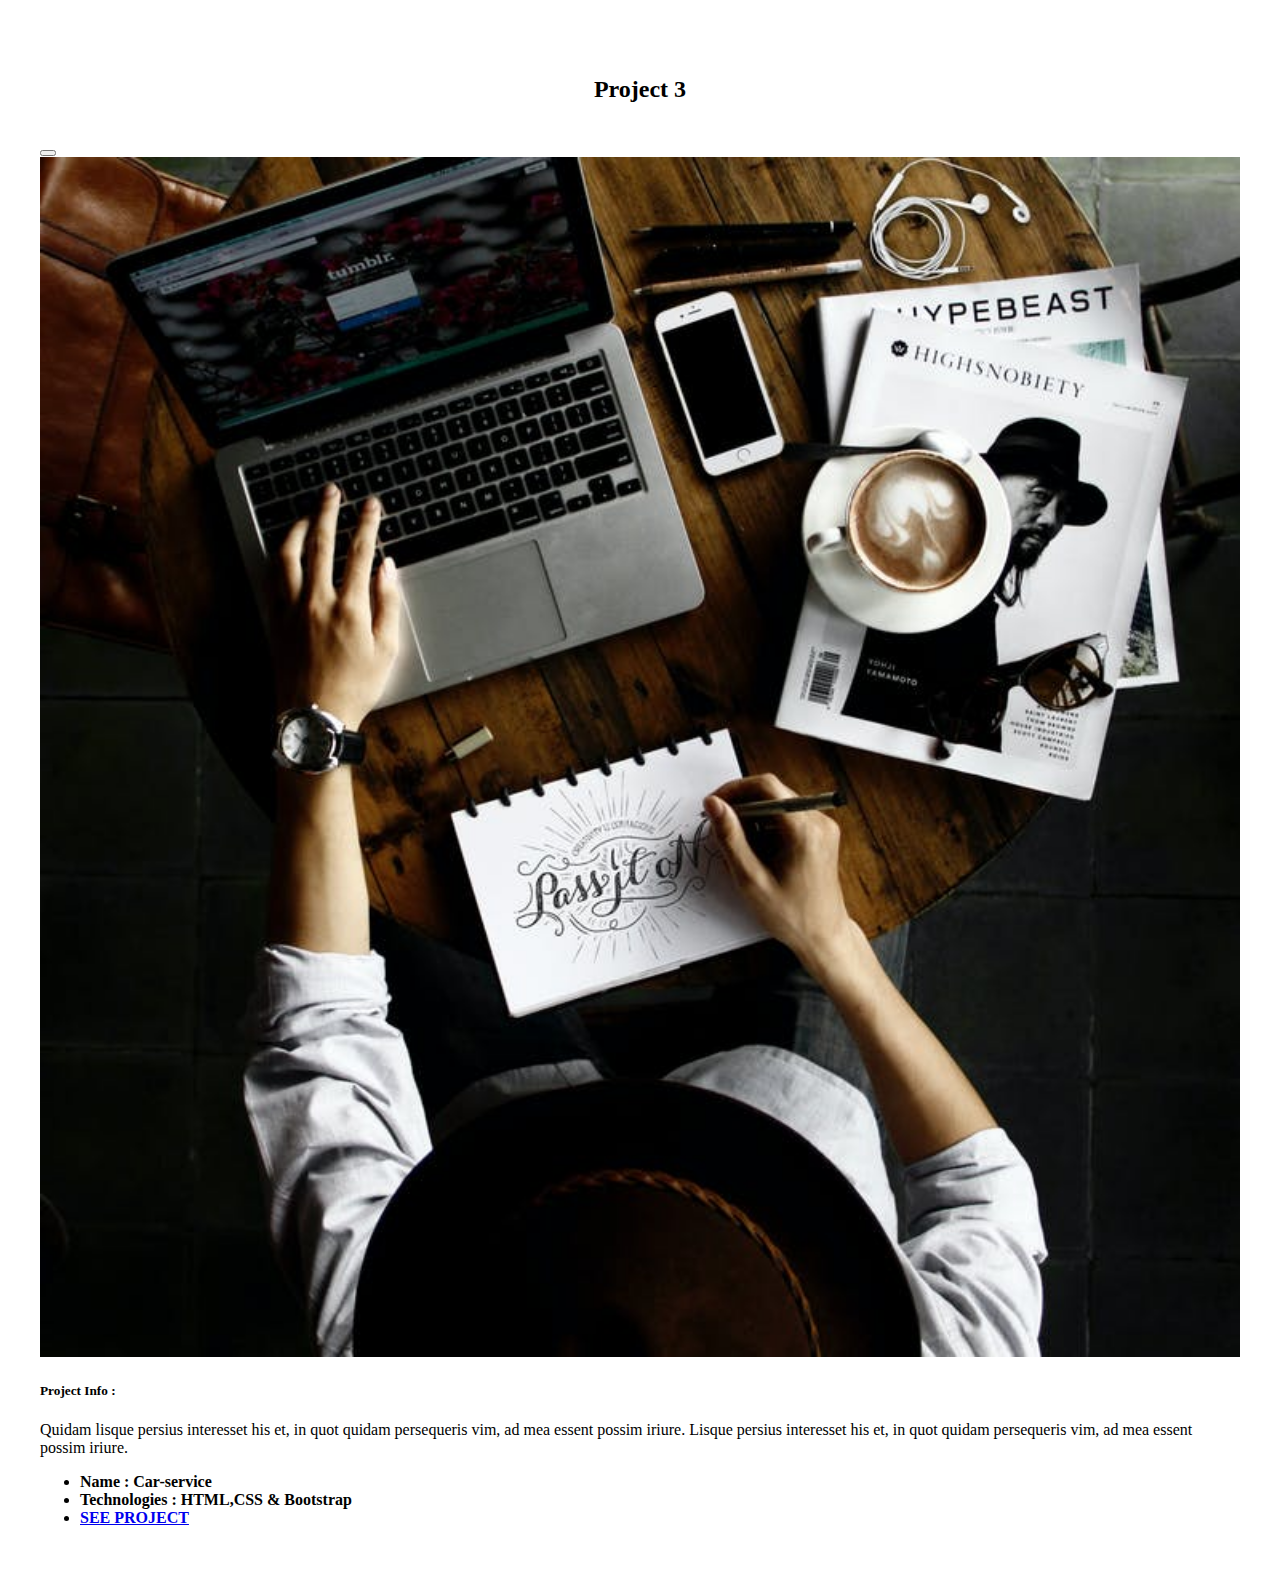
<file: project4.html>
<!DOCTYPE html>
<html lang="en">

<head>
    <meta charset="UTF-8">
    <meta http-equiv="X-UA-Compatible" content="IE=edge">
    <meta name="viewport" content="width=device-width, initial-scale=1.0">
    <link rel="stylesheet" href="./project.css">
    <link href="https://cdn.jsdelivr.net/npm/bootstrap@5.0.2/dist/css/bootstrap.min.css" rel="stylesheet"
        integrity="sha384-EVSTQN3/azprG1Anm3QDgpJLIm9Nao0Yz1ztcQTwFspd3yD65VohhpuuCOmLASjC" crossorigin="anonymous">
    <title>Document</title>
</head>

<body>
    <div class="project">
        <div class="container">
            <div class="row">

                <h2>Project 3</h2>
                <div class="col-md-1">
                    <a class="" href="./index.html">
                        <div>

                            <button id="Close" type="button" class="btn-close" aria-label="Close"></button>

                        </div>
                    </a>
                </div>
                <div class="col-md-6">
                    <img src="./a1.jpeg" alt="">
                </div>
                <div class="col-md-5">
                    <h5><b>Project Info :</b></h5>
                    <p>Quidam lisque persius interesset his et, in quot quidam persequeris vim, ad mea essent possim
                        iriure. Lisque persius interesset his et, in quot quidam persequeris vim, ad mea essent
                        possim iriure.</p>
                    <ul class="list-group list-group-flush">
                        <li class="list-group-item"><b>Name : Car-service</b></li>
                        <li class="list-group-item"><b>Technologies : HTML,CSS & Bootstrap</b></li>
                        <li class="list-group-item"><a href="https://trupti000.github.io/CAR/" class="btn btn-primary"><b>SEE PROJECT</b></a></li>
                       

                    </ul>

                </div>

            </div>
        </div>

        <script src="https://cdn.jsdelivr.net/npm/bootstrap@5.0.2/dist/js/bootstrap.bundle.min.js"
            integrity="sha384-MrcW6ZMFYlzcLA8Nl+NtUVF0sA7MsXsP1UyJoMp4YLEuNSfAP+JcXn/tWtIaxVXM"
            crossorigin="anonymous"></script>
</body>

</html>
</file>
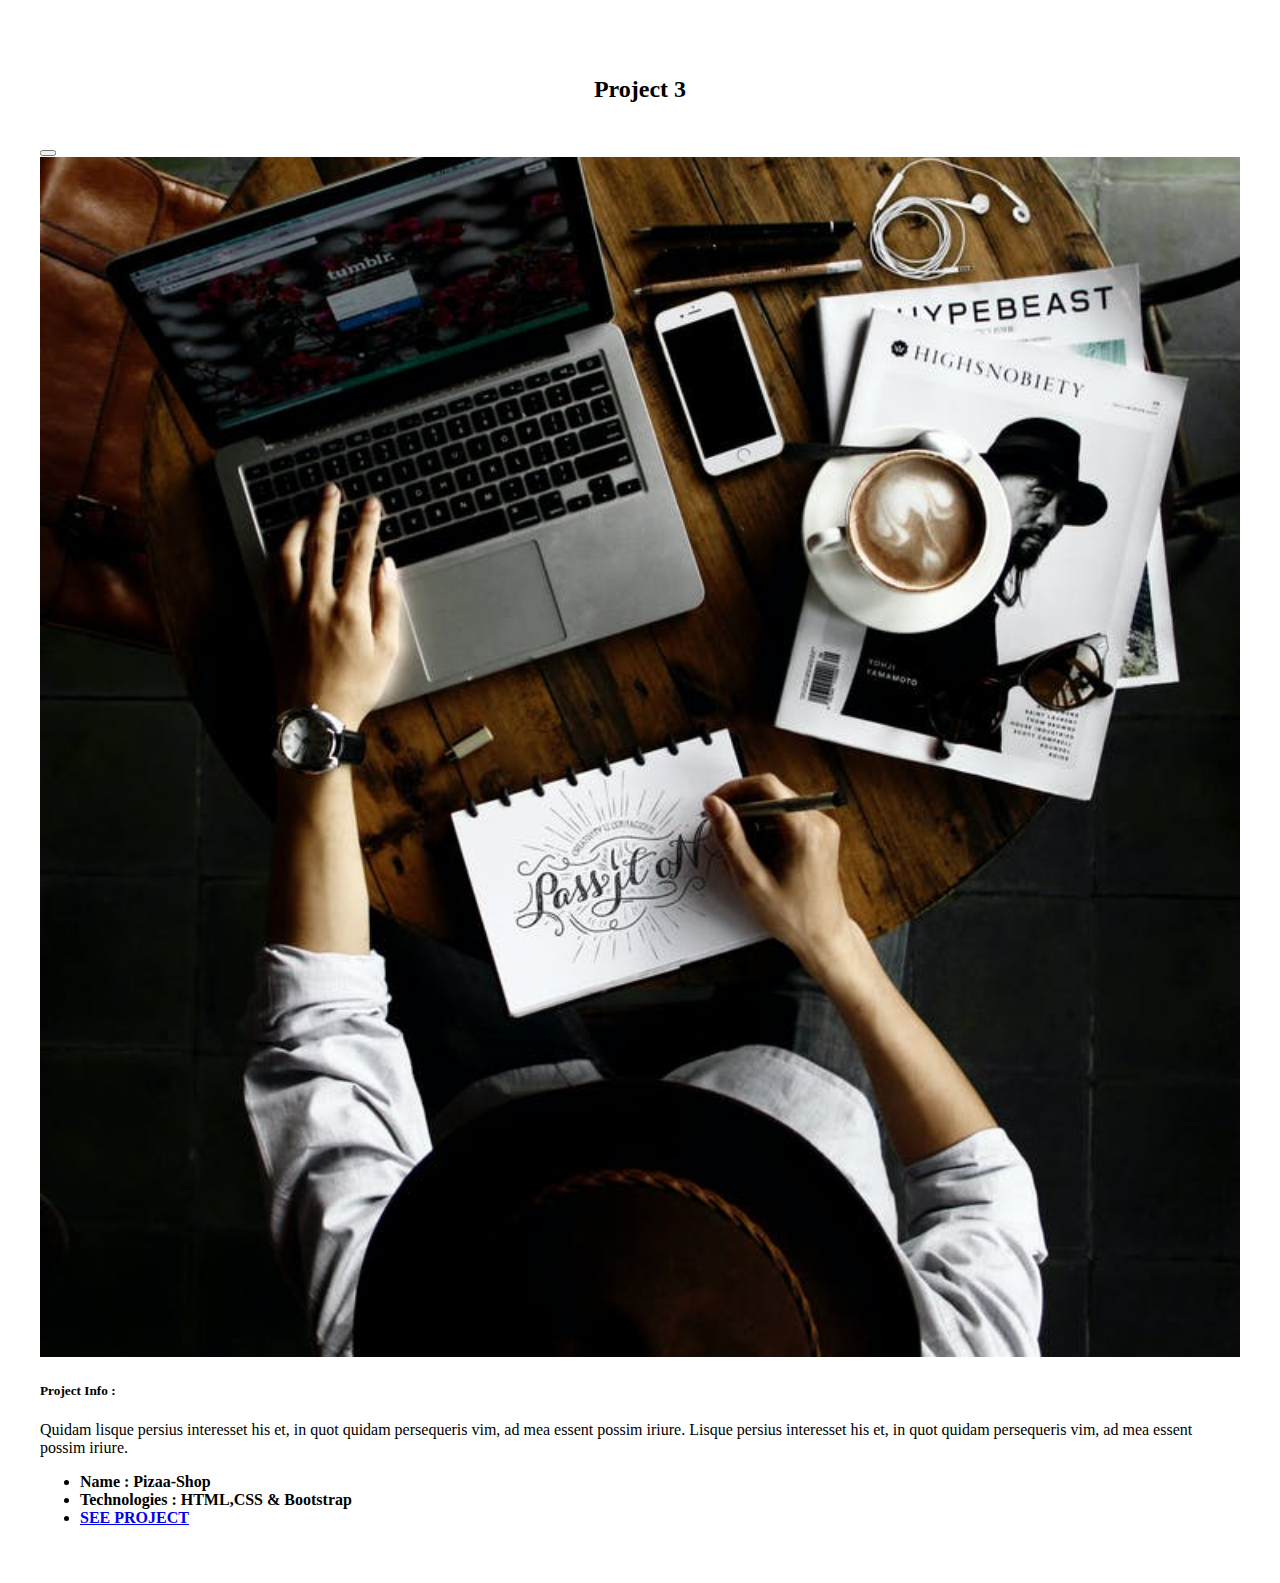
<file: project5.html>
<!DOCTYPE html>
<html lang="en">

<head>
    <meta charset="UTF-8">
    <meta http-equiv="X-UA-Compatible" content="IE=edge">
    <meta name="viewport" content="width=device-width, initial-scale=1.0">
    <link rel="stylesheet" href="./project.css">
    <link href="https://cdn.jsdelivr.net/npm/bootstrap@5.0.2/dist/css/bootstrap.min.css" rel="stylesheet"
        integrity="sha384-EVSTQN3/azprG1Anm3QDgpJLIm9Nao0Yz1ztcQTwFspd3yD65VohhpuuCOmLASjC" crossorigin="anonymous">
    <title>Document</title>
</head>

<body>
    <div class="project">
        <div class="container">
            <div class="row">

                <h2>Project 3</h2>
                <div class="col-md-1">
                    <a class="" href="./index.html">
                        <div>

                            <button id="Close" type="button" class="btn-close" aria-label="Close"></button>

                        </div>
                    </a>
                </div>
                <div class="col-md-6">
                    <img src="./a1.jpeg" alt="">
                </div>
                <div class="col-md-5">
                    <h5><b>Project Info :</b></h5>
                    <p>Quidam lisque persius interesset his et, in quot quidam persequeris vim, ad mea essent possim
                        iriure. Lisque persius interesset his et, in quot quidam persequeris vim, ad mea essent
                        possim iriure.</p>
                    <ul class="list-group list-group-flush">
                        <li class="list-group-item"><b>Name : Pizaa-Shop</b></li>
                        <li class="list-group-item"><b>Technologies : HTML,CSS & Bootstrap</b></li>
                        <li class="list-group-item"><a href="https://trupti000.github.io/pizza/" class="btn btn-primary"><b>SEE PROJECT</b></a></li>
                       

                    </ul>

                </div>

            </div>
        </div>

        <script src="https://cdn.jsdelivr.net/npm/bootstrap@5.0.2/dist/js/bootstrap.bundle.min.js"
            integrity="sha384-MrcW6ZMFYlzcLA8Nl+NtUVF0sA7MsXsP1UyJoMp4YLEuNSfAP+JcXn/tWtIaxVXM"
            crossorigin="anonymous"></script>
</body>

</html>
</file>
<file: style.css>
* {
    margin: 0;
    padding: 0;
}

.hero {
    position: relative;
    height: 100vh;
    width: 100%;
    display: flex;
    align-items: center;
    justify-content: center;
    background-image: url('./p1.jpg');
    background-size: cover;
}

.hero::after {
    content: "";
    position: absolute;
    top: 0px;
    right: 0px;
    bottom: 0px;
    left: 0px;
    background-color: rgba(0, 0, 0, 0.784);
}

.head h1 {
    display: flex;
    justify-content: center;
    align-items: center;
    position: absolute;
    color: white;
    font-size: 20px;
    font-weight: bold;
    top: 0;
    bottom: 40%;
}

.navbar h4 {
    font-size: 35px;
    color: black;
    font-weight: bold;
}

.about {
    padding: 5%;
}

.about h1 {
    display: flex;
    justify-content: center;
    align-items: center;
    font-size: 40px;
    margin-bottom: 3%;
    font-weight: bolder;
}

.about p {
    display: flex;
    justify-content: center;
    align-items: center;
    margin-top: 5%;
    font-weight: lighter;
}

.about h5 {
    letter-spacing: 1px;
}

.about mark {
    background-color: rgba(210, 105, 30, 0.442);
    color: black;
}

.info {
    display: flex;
    justify-content: center;
    align-items: center;
    padding: 3%;
}

.service h1 {
    display: flex;
    justify-content: center;
    align-items: center;
    font-size: 25px;
    margin-bottom: 3%;
    font-weight: bolder;
    margin-bottom: 10%;
}

.service p {
    display: flex;
    justify-content: center;
    align-items: center;
    margin-top: 5%;
    font-weight: lighter;

}

.service mark {
    background-color: rgba(210, 105, 30, 0.442);
    color: black;
}

.service {

    justify-content: center;
    display: flex;
    align-items: center;

}

.service img {
    display: flex;
    justify-content: center;
    align-items: center;
    margin-left: 25%;

}

.service h4 {
    font-size: 20px;
}

.service img {
    background: #7a74045b;
    width: 100px;
    height: 100px;
    border-radius: 100%;
    text-align: center;
    line-height: 90px;
    vertical-align: middle;
    padding: 30px;
}

.service h3 {
    display: flex;
    justify-content: center;
    align-items: center;

}

.service p {
    display: flex;
    justify-content: center;
    align-items: center;
}


.resume h1 {
    display: flex;
    justify-content: center;
    align-items: center;
    font-size: 40px;
    margin-bottom: 3%;
    font-weight: bolder;
    margin-bottom: 4%;

}

.resume p {
    display: flex;
    justify-content: center;
    align-items: center;
    margin-top: 5%;
    font-weight: lighter;

}


.resume mark {
    background-color: rgba(210, 105, 30, 0.442);
    color: black;
}


.resume h5 {
    color: rgba(165, 42, 42, 0.49);
}

.skills {
    padding: 3%;
    margin: 3%;
}

.btn a {
    background: #7a74045b;
    width: 10px;
    height: 10px;
    border-radius: 20px;
    text-align: center;
    line-height: 90px;
    vertical-align: middle;
    padding: 20px;
    text-decoration: none;
    color: black;
    font-weight: bold;
}

.btn {
    display: flex;
    justify-content: center;
    align-items: center;

}

.project h1 {
    display: flex;
    justify-content: center;
    align-items: center;
    font-size: 40px;
    margin-bottom: 3%;
    font-weight: bolder;
    margin-bottom: 4%;

}

.project p {
    display: flex;
    justify-content: center;
    align-items: center;
    margin-top: 2%;
    font-weight: lighter;

}

.project mark {
    background-color: rgba(210, 105, 30, 0.442);
    color: black;
}

.project {
    display: flex;
    justify-content: center;
    align-items: center;
    padding: 15%;
}
.card{
    position: relative;
    width: 300px;
    height: 300px;
    border-radius: 10px;
    border: none;
    margin: 4px;
}
.img-fluid{
    width: 300px;
    height: 300px;
    border-radius: 19px;
    border: none;
}
.overlay{
    position: absolute;
    top: 0;
    bottom: 0;
    right: 0;
    left: 0;
    height: 100%;
    width: 100%;
    transition: .5s ease-in-out;
    background-color: #2c3e50;
    border-radius: 15px;
    opacity: 0;
}

.card:hover .overlay{
    opacity: 1;
}
.text{
    color: white;
    font-size: 20px;
    font-weight: bold;
    position: absolute;
    top: 50%;
    left: 50%;
    transform: translate(-50%,-50%);
    text-align: center;
}
a{
    text-decoration: none;
}

.project a {
    text-decoration: none;
    font-size: 25px;
    color: cornflowerblue;
    font-weight: bold;
}

.icon svg {
    width: 60px;
    height: 60px;
}

.contact {
    margin-top: 5%;
    padding: 2%;
    background-color: rgba(128, 128, 128, 0.319);
}

.contact h1 {
    font-weight: bold;
    font-size: 40px;
}

.foot {
    background-color: black;
    color: white;
    padding: 1%;


}
.foot h6{
    display: flex;
    align-items: end;
}

.contact h4 {
    font-weight: bolder;
}
.contact{
    padding: 10%;
}
</file>
<file: project.css>
.project img{
    height: 90%;
    width: 100%;
}
.project{
    padding: 2rem;
}
.project h2{
    display: flex;
    justify-content: center;
    align-items: center;
    padding: 1rem;
}
</file>
